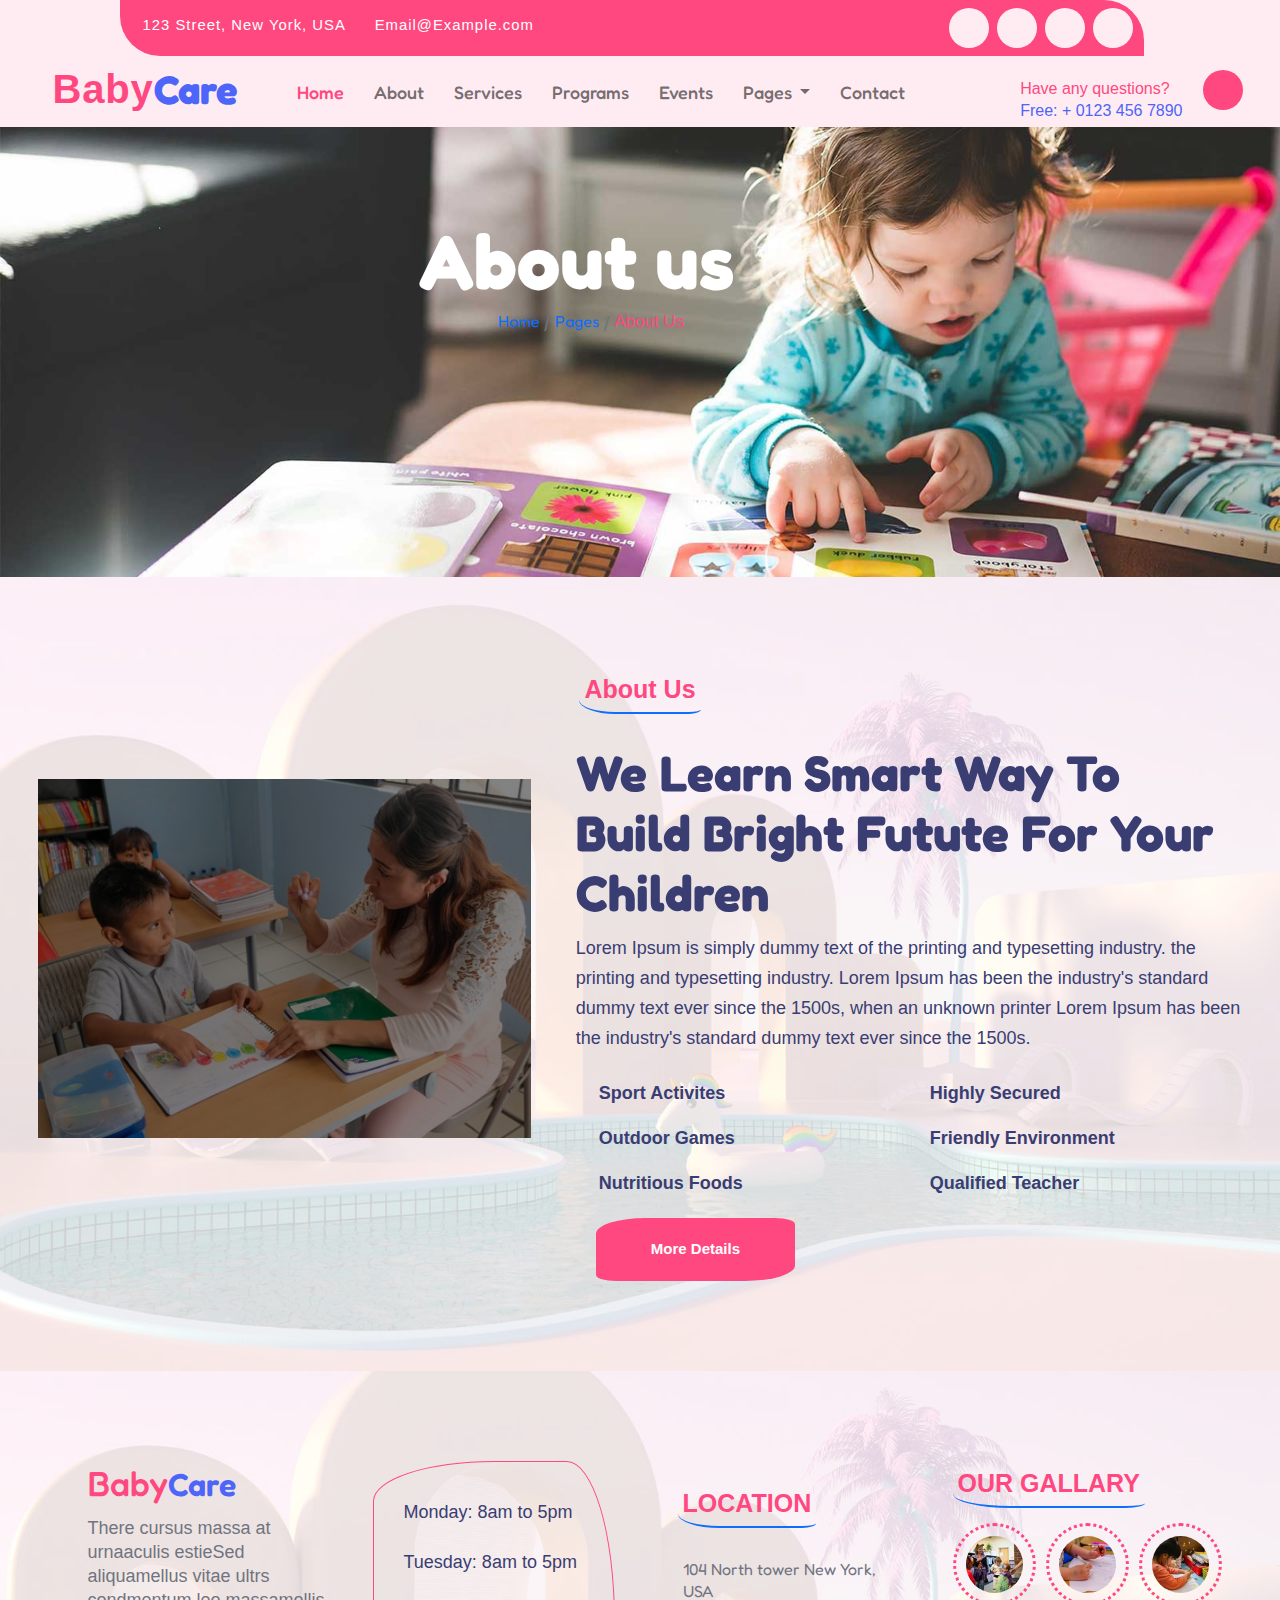
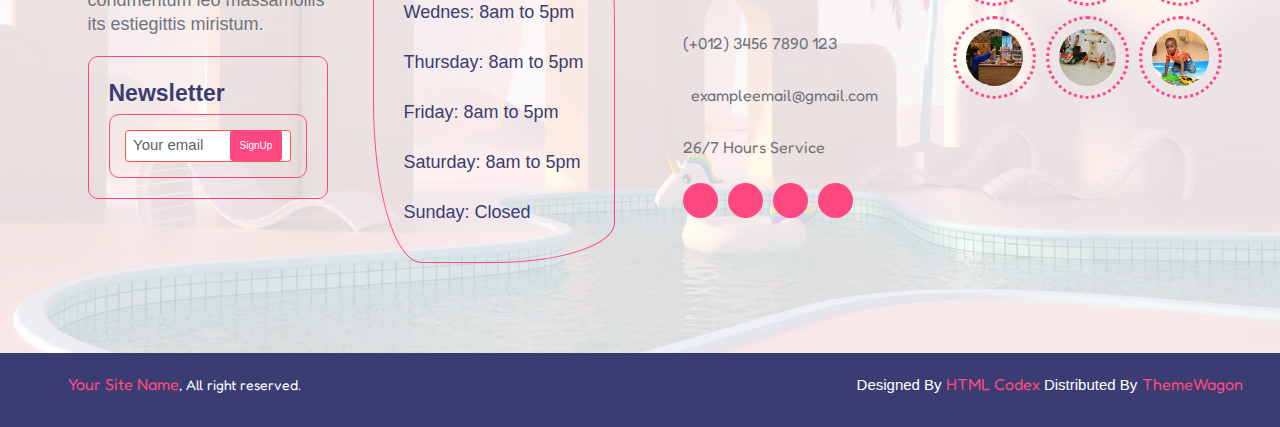
<file: about.html>
<!DOCTYPE html>
<html lang="en">
<head>
    <meta charset="UTF-8">
    <meta name="viewport" content="width=device-width, initial-scale=1.0">
    <link href="https://cdn.jsdelivr.net/npm/bootstrap@5.3.3/dist/css/bootstrap.min.css" rel="stylesheet" integrity="sha384-QWTKZyjpPEjISv5WaRU9OFeRpok6YctnYmDr5pNlyT2bRjXh0JMhjY6hW+ALEwIH" crossorigin="anonymous">
    <link rel="stylesheet" href="https://cdnjs.cloudflare.com/ajax/libs/font-awesome/6.5.2/css/all.min.css" integrity="sha512-SnH5WK+bZxgPHs44uWIX+LLJAJ9/2PkPKZ5QiAj6Ta86w+fsb2TkcmfRyVX3pBnMFcV7oQPJkl9QevSCWr3W6A==" crossorigin="anonymous" referrerpolicy="no-referrer" />
    <link rel="stylesheet" href="https://cdnjs.cloudflare.com/ajax/libs/animate.css/4.1.1/animate.min.css"/>
    <link href="https://fonts.googleapis.com/css2?family=Oswald:wght@300;400;500;600;700&display=swap" rel="stylesheet">
    <link rel="stylesheet" href="https://cdn.jsdelivr.net/npm/swiper@11/swiper-bundle.min.css" />

    <link rel="stylesheet" href="/assists/css/style.css">
    <link rel="stylesheet" href="/assists/css/responsive.css">

    <title>BabyCare-DayCare Website Template</title>
</head>
<body>

  <!--topbar-section-->
<div class="topbar-section">
  <div class="container">
    <div class="row">
      <div class="col-lg-6 col-md-6 col-sm-6 col-12">
        <div class="topbar-left text-center">
          <div class="left-content">
           <small><i class="fa-solid fa-location-dot"></i>123 Street, New York, USA</small>
           <small class="ms-4">
             <i class="fa-solid fa-envelope"></i>Email@Example.com</small>
          </div>
         </div>
      </div>
      <div class="col-lg-6 col-md-6 col-sm-6 col-12">
        <div class="topbar-right">
          <div class="right-content">
            <ul>
              <li><a href="#"><i class="fa-brands fa-twitter"></i></a></li>
              <li><a href="#"><i class="fa-brands fa-facebook-f"></i></a></li>
              <li><a href="#"><i class="fa-brands fa-youtube"></i></a></li>
              <li><a href="#"><i class="fa-brands fa-linkedin-in"></i></a></li>
            </ul>
          </div>
        </div>
      </div>
    </div>
  </div>
</div>

<!--navbar-section-->
<header class="header-section">
  <nav class="navbar navbar-expand-lg">
    <div class="container">
      <a class="navbar-brand" href="#">
        <h6>Baby</h6>
        <span>Care</span>
      </a>
      <button class="navbar-toggler" type="button" data-bs-toggle="collapse" data-bs-target="#navbarTogglerDemo01" aria-controls="navbarTogglerDemo01" aria-expanded="false" aria-label="Toggle navigation">
        <span class="navbar-toggler-icon"></span>
      </button>
      <div class="collapse navbar-collapse" id="navbarTogglerDemo01">
        <ul class="navbar-nav me-auto mb-2 mb-lg-0">
          <li class="nav-item">
            <a class="nav-link active" aria-current="page" href="index.html">Home</a>
          </li>
          <li class="nav-item">
            <a class="nav-link" href="about.html">About</a>
          </li>
          <li class="nav-item">
            <a class="nav-link" href="services.html">Services</a>
          </li>
          <li class="nav-item">
            <a class="nav-link" href="programs.html">Programs</a>
          </li>
          <li class="nav-item">
            <a class="nav-link" href="events.html">Events</a>
          </li>
          <li class="nav-item dropdown">
            <a class="nav-link dropdown-toggle" href="#" id="navbarScrollingDropdown" role="button" data-bs-toggle="dropdown" aria-expanded="false">
              Pages
            </a>
            <ul class="dropdown-menu" aria-labelledby="navbarScrollingDropdown">
              <li><a class="dropdown-item" href="#">Action</a></li>
              <li><a class="dropdown-item" href="#">Another action</a></li>
              <li><hr class="dropdown-divider"></li>
              <li><a class="dropdown-item" href="#">Something else here</a></li>
            </ul>
          </li>
          <li class="nav-item">
            <a class="nav-link" href="contact.html">Contact</a>
          </li>
        </ul>
        <div class="header-icons">
          <div class="phone-icons">
            <i class="fa-solid fa-phone"></i>
            <span><i class="fa-regular fa-comment-dots"></i></span>
          </div>
          <div class="header-text">
            <h6>Have any questions?</h6>
            <h6 class="phone">Free: + 0123 456 7890</h6>
          </div>
          <a class="search-icon" href="#"><i class="fa-solid fa-magnifying-glass"></i></a>
        </div>
      </div>
    </div>
  </nav>
</header>


<!--her0-section-->
<section class="aboutus-section">
  <div class="container">
    <div class="row">
      <div class="col-lg-7 col-md-12">
        <div class="aboutus-heading">
          <h1>About us</h1>
        </div>
        <div class="aboutus-list text-center">
            <ul>
            <li class="aboutus-item"><a href="#">Home</a></li>
            <li class="aboutus-item"><a href="#">Pages</a></li>
            <li class="aboutus-item active">About Us</li>
            </ul>
        </div>
      </div>
    </div>
  </div>
</section>

<!--about-section-->
<section class="about-section">
  <div class="container">
    <div class="heading-top">
      <h4 class=" mb-4 border-bottom border-primary border-2 d-inline-block p-2 title-border-radius">About Us</h4>
    </div>
    <div class="row">
      <div class="col-xl-5 col-lg-5 col-md-12 col-12">
        <div class="about-left">
          <a href="#" class="popup-box">
            <img src="/assists/images/blog-1.jpg">
            <div class="popup-icon">
              <i class="fa-solid fa-play"></i>
            </div>
          </a>
        </div>
      </div>
      <div class="col-xl-7 col-lg-7 col-md-12 col-12">
        <div class="about-right">
          <h1>We Learn Smart Way To Build Bright Futute For Your Children</h1>
          <p>
            Lorem Ipsum is simply dummy text of the printing and typesetting industry. the printing and typesetting industry. Lorem Ipsum has been the industry's standard dummy text ever since the 1500s, when an unknown printer Lorem Ipsum has been the industry's standard dummy text ever since the 1500s.
          </p>
          <div class="row">
              <div class="col-lg-6">
                <div class="about-leftcontent">
                  <h6 class="sports"><i class="fas fa-check-circle me-2"></i>Sport Activites</h6>
                  <h6 class="games"><i class="fas fa-check-circle me-2"></i>Outdoor Games</h6>
                  <h6 class="foods"><i class="fas fa-check-circle me-2"></i>Nutritious Foods</h6>
                </div>
              </div>
              <div class="col-lg-6">
                <div class="about-rightcontent">
                  <h6 class="Secured"><i class="fas fa-check-circle me-2"></i>Highly Secured</h6>
                <h6 class="Environment"><i class="fas fa-check-circle me-2"></i>Friendly Environment</h6>
                <h6 class="teacher"><i class="fas fa-check-circle me-2"></i>Qualified Teacher</h6>
                </div>
            </div>
            <div class="about-btn">
              <a href="" class="btn">More Details</a>
            </div>
          </div>
        </div>
      </div>
    </div>
  </div>
</section>
  


<!--footer-section-->
<section class="footer-section">
    <div class="container">
      <div class="row">
        <div class="col-xl-3 col-lg-4 col-md-6">
          <div class="footer-item">
            <div class="footer-heading">
              <h2>Baby<span>Care</span></h2>
              <p class="mb-4">There cursus massa at urnaaculis estieSed aliquamellus vitae ultrs condmentum leo massamollis its estiegittis miristum.</p>
              <div class="newsletter-form">
                <h5>Newsletter</h5>
                <div class="form">
                    <input class="form-control" type="text" placeholder="Your email">
                    <button type="button" class="btn">SignUp</button>
                </div>
            </div>
            </div>
          </div>
          
        </div>
        <div class="col-xl-3 col-lg-4 col-md-6">
          <div class="footer-items">
            <div class="time-list">
                <p>Monday: 8am to 5pm</p>
                <p>Tuesday: 8am to 5pm</p>
                <p>Wednes: 8am to 5pm</p>
                <p>Thursday: 8am to 5pm</p>
                <p>Friday: 8am to 5pm</p>
                <p>Saturday: 8am to 5pm</p>
                <p class="mb-0">Sunday: Closed</p>
            </div>
        </div>
        </div>
        <div class="col-xl-3 col-lg-4 col-md-6">
          <div class="footer-location">
            <h4 class=" mb-4 border-bottom border-primary border-2 d-inline-block p-2 title-border-radius">LOCATION</h4>
            <div class="footer-address">
                <a href="" class="location"><i class="fa fa-map-marker-alt"></i> 104 North tower New York, USA</a>
                <a href="" class="phone"><i class="fa fa-solid fa-phone"></i> (+012) 3456 7890 123</a>
                <a href="" class="email"><i class="fas fa-envelope"></i> exampleemail@gmail.com</a>
                <a href="" class="time"><i class="fa fa-clock"></i> 26/7 Hours Service</a>
                <div class="footer-icon d-flex">
                    <a class="btn" href="#"><i class="fab fa-facebook-f"></i></a>
                    <a class="btn" href="#"><i class="fab fa-twitter"></i></a>
                    <a class="btn" href="#"><i class="fab fa-instagram"></i></a>
                    <a class="btn" href="#"><i class="fab fa-linkedin-in"></i></a>
                </div>
            </div>
        </div>
        </div>
        <div class="col-xl-3 col-lg-4 col-md-6">
          <div class="footer-images">
            <h4 class=" mb-4 border-bottom border-primary border-2 d-inline-block p-2 title-border-radius">OUR GALLARY</h4>
            <div class="row g-3">
                <div class="col-4">
                    <div class="footer-galary-img">
                        <img src="assists/images/galary-1.jpg">
                    </div>
               </div>
               <div class="col-4">
                    <div class="footer-galary-img">
                        <img src="assists/images/galary-2.jpg">
                    </div>
               </div>
                <div class="col-4">
                    <div class="footer-galary-img">
                        <img src="assists/images/galary-3.jpg">
                    </div>
               </div>
                <div class="col-4">
                    <div class="footer-galary-img">
                        <img src="assists/images/galary-4.jpg">
                    </div>
               </div>
                <div class="col-4">
                    <div class="footer-galary-img">
                        <img src="assists/images/galary-5.jpg">
                    </div>
               </div>
                <div class="col-4">
                    <div class="footer-galary-img">
                        <img src="assists/images/galary-6.jpg">
                    </div>
               </div>
            </div>
        </div>
        </div>
      </div>
    </div>
  </section>
  
  
  <!--copyright-area-->
  <div class="copyright-area">
      <div class="container">
          <div class="row">
              <div class="col-md-6">
                  <div class="copyright-info">
                    <span class="copyright-text"><a href="#"><i class="fas fa-copyright text-light"></i>Your Site Name</a>, All right reserved.</span>
                  </div>
              </div>
              <div class="col-md-6">
                 <div class="credit-area">
                  <p> Designed By <a class="credit" href="https://htmlcodex.com">HTML Codex</a> Distributed By <a clas="credit" href="https://themewagon.com">ThemeWagon</a></p>
                 </div>
          </div>
      </div>
    </div>
  </div>








</body>
</file>
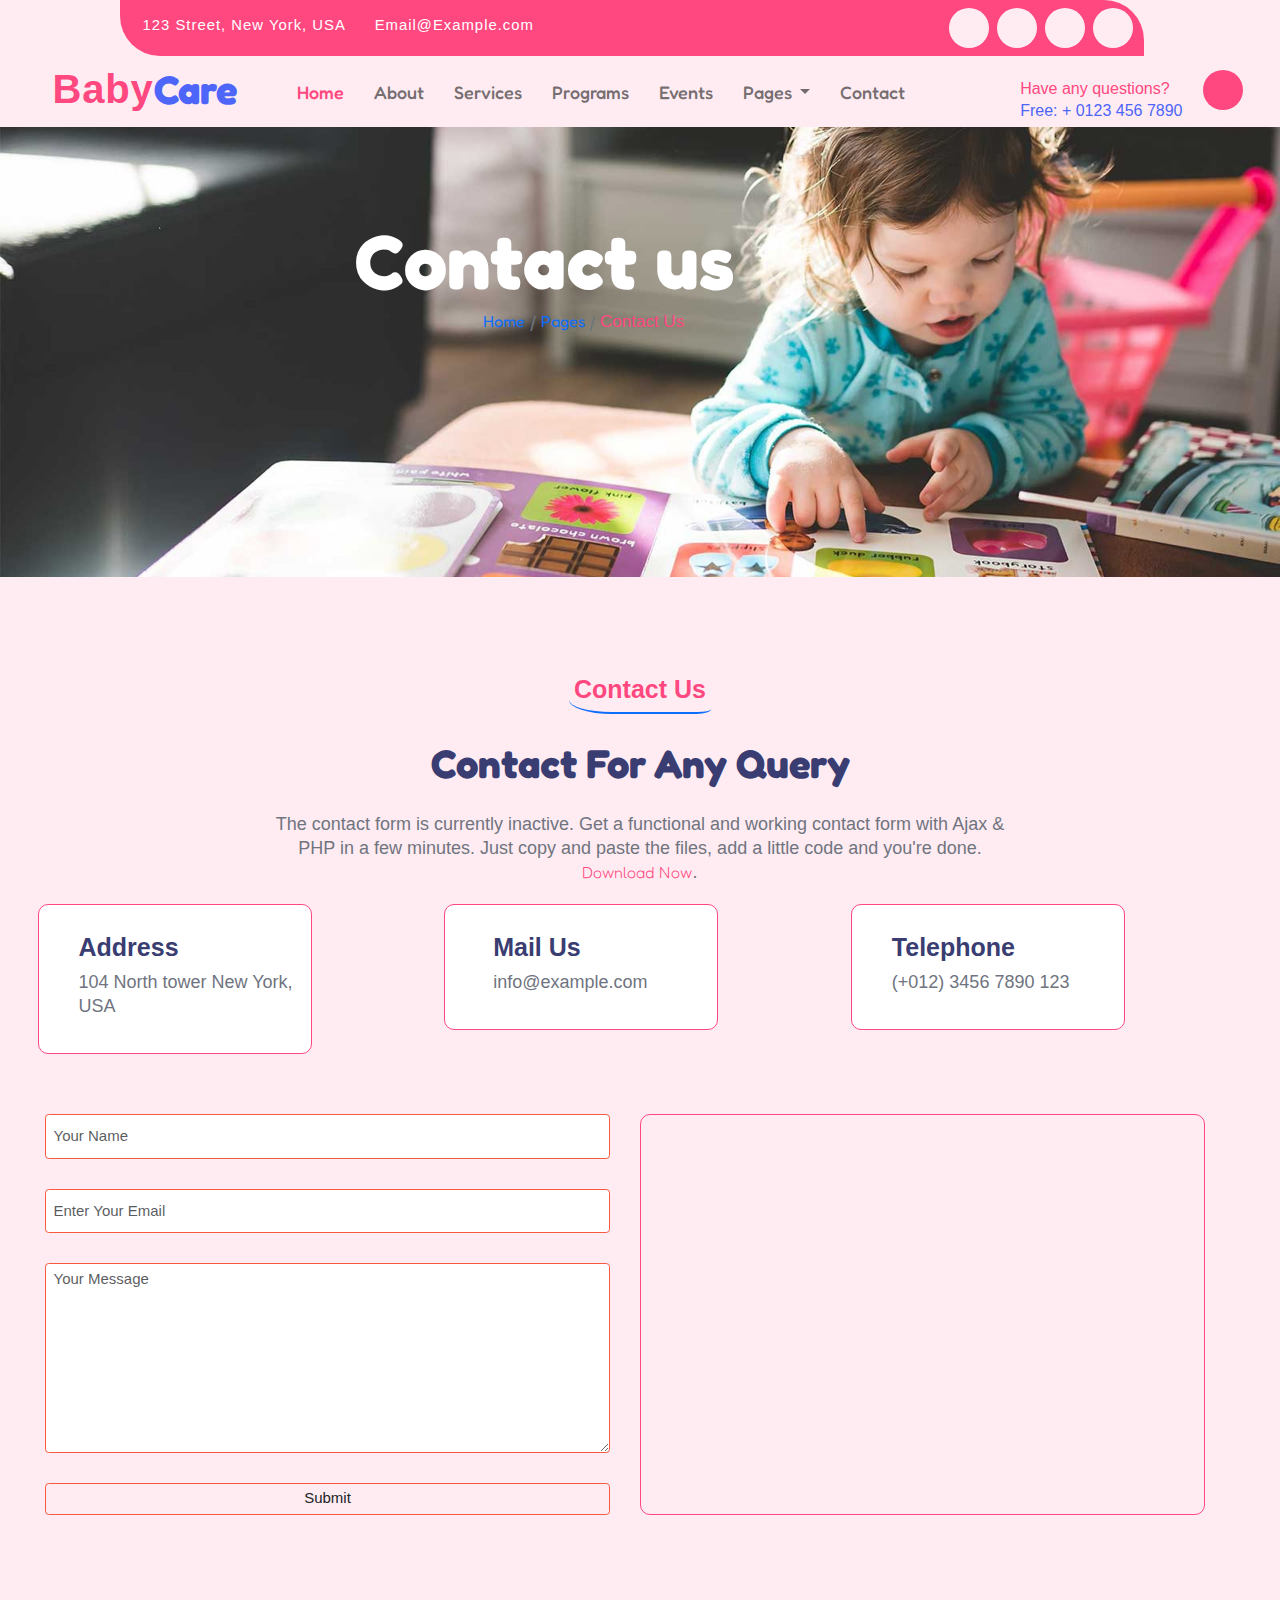
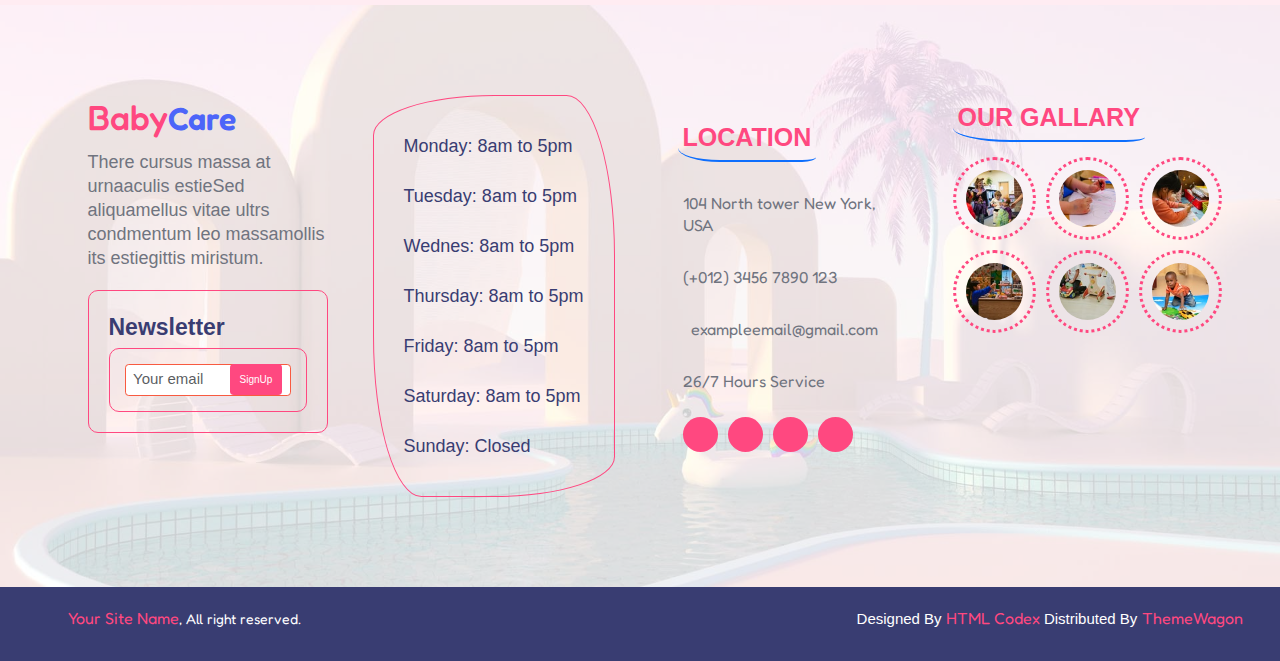
<file: contact.html>
<!DOCTYPE html>
<html lang="en">
<head>
    <meta charset="UTF-8">
    <meta name="viewport" content="width=device-width, initial-scale=1.0">
    <link href="https://cdn.jsdelivr.net/npm/bootstrap@5.3.3/dist/css/bootstrap.min.css" rel="stylesheet" integrity="sha384-QWTKZyjpPEjISv5WaRU9OFeRpok6YctnYmDr5pNlyT2bRjXh0JMhjY6hW+ALEwIH" crossorigin="anonymous">
    <link rel="stylesheet" href="https://cdnjs.cloudflare.com/ajax/libs/font-awesome/6.5.2/css/all.min.css" integrity="sha512-SnH5WK+bZxgPHs44uWIX+LLJAJ9/2PkPKZ5QiAj6Ta86w+fsb2TkcmfRyVX3pBnMFcV7oQPJkl9QevSCWr3W6A==" crossorigin="anonymous" referrerpolicy="no-referrer" />
    <link rel="stylesheet" href="https://cdnjs.cloudflare.com/ajax/libs/animate.css/4.1.1/animate.min.css"/>
    <link href="https://fonts.googleapis.com/css2?family=Oswald:wght@300;400;500;600;700&display=swap" rel="stylesheet">
    <link rel="stylesheet" href="https://cdn.jsdelivr.net/npm/swiper@11/swiper-bundle.min.css" />

    <link rel="stylesheet" href="/assists/css/style.css">
    <link rel="stylesheet" href="/assists/css/responsive.css">

    <title>BabyCare-DayCare Website Template</title>
</head>
<body>

  <!--topbar-section-->
<div class="topbar-section">
  <div class="container">
    <div class="row">
      <div class="col-lg-6 col-md-6 col-sm-6 col-12">
        <div class="topbar-left text-center">
          <div class="left-content">
           <small><i class="fa-solid fa-location-dot"></i>123 Street, New York, USA</small>
           <small class="ms-4">
             <i class="fa-solid fa-envelope"></i>Email@Example.com</small>
          </div>
         </div>
      </div>
      <div class="col-lg-6 col-md-6 col-sm-6 col-12">
        <div class="topbar-right">
          <div class="right-content">
            <ul>
              <li><a href="#"><i class="fa-brands fa-twitter"></i></a></li>
              <li><a href="#"><i class="fa-brands fa-facebook-f"></i></a></li>
              <li><a href="#"><i class="fa-brands fa-youtube"></i></a></li>
              <li><a href="#"><i class="fa-brands fa-linkedin-in"></i></a></li>
            </ul>
          </div>
        </div>
      </div>
    </div>
  </div>
</div>

<!--navbar-section-->
<header class="header-section">
  <nav class="navbar navbar-expand-lg">
    <div class="container">
      <a class="navbar-brand" href="#">
        <h6>Baby</h6>
        <span>Care</span>
      </a>
      <button class="navbar-toggler" type="button" data-bs-toggle="collapse" data-bs-target="#navbarTogglerDemo01" aria-controls="navbarTogglerDemo01" aria-expanded="false" aria-label="Toggle navigation">
        <span class="navbar-toggler-icon"></span>
      </button>
      <div class="collapse navbar-collapse" id="navbarTogglerDemo01">
        <ul class="navbar-nav me-auto mb-2 mb-lg-0">
          <li class="nav-item">
            <a class="nav-link active" aria-current="page" href="index.html">Home</a>
          </li>
          <li class="nav-item">
            <a class="nav-link" href="about.html">About</a>
          </li>
          <li class="nav-item">
            <a class="nav-link" href="services.html">Services</a>
          </li>
          <li class="nav-item">
            <a class="nav-link" href="programs.html">Programs</a>
          </li>
          <li class="nav-item">
            <a class="nav-link" href="events.html">Events</a>
          </li>
          <li class="nav-item dropdown">
            <a class="nav-link dropdown-toggle" href="#" id="navbarScrollingDropdown" role="button" data-bs-toggle="dropdown" aria-expanded="false">
              Pages
            </a>
            <ul class="dropdown-menu" aria-labelledby="navbarScrollingDropdown">
              <li><a class="dropdown-item" href="#">Action</a></li>
              <li><a class="dropdown-item" href="#">Another action</a></li>
              <li><hr class="dropdown-divider"></li>
              <li><a class="dropdown-item" href="#">Something else here</a></li>
            </ul>
          </li>
          <li class="nav-item">
            <a class="nav-link" href="contact.html">Contact</a>
          </li>
        </ul>
        <div class="header-icons">
          <div class="phone-icons">
            <i class="fa-solid fa-phone"></i>
            <span><i class="fa-regular fa-comment-dots"></i></span>
          </div>
          <div class="header-text">
            <h6>Have any questions?</h6>
            <h6 class="phone">Free: + 0123 456 7890</h6>
          </div>
          <a class="search-icon" href="#"><i class="fa-solid fa-magnifying-glass"></i></a>
        </div>
      </div>
    </div>
  </nav>
</header>


<!--her0-section-->
<section class="aboutus-section">
  <div class="container">
    <div class="row">
      <div class="col-lg-7 col-md-12">
        <div class="aboutus-heading">
          <h1>Contact us</h1>
        </div>
        <div class="aboutus-list text-center">
            <ul>
            <li class="aboutus-item"><a href="#">Home</a></li>
            <li class="aboutus-item"><a href="#">Pages</a></li>
            <li class="aboutus-item active">Contact Us</li>
            </ul>
        </div>
      </div>
    </div>
  </div>
</section>






<!---contact-section-->
<section class="contact-section">
  <div class="container">
    <div class="contact-heading text-center">
      <h4 class="mb-4 border-bottom border-primary border-2 d-inline-block p-2 title-border-radius">Contact Us</h4>
      <h1 class="display-3">Contact For Any Query</h1>
      <p>The contact form is currently inactive. Get a functional and working contact form with Ajax &amp; PHP in a few minutes. Just copy and paste the files, add a little code and you're done. <a href="https://htmlcodex.com/contact-form">Download Now</a>.</p>
    </div>
    <div class="row">
      <div class="col-md-6 col-lg-4 col-sm-12">
        <div class="address-content contact-item">
          <div class="contact-icon">
            <i class="fas fa-map-marker-alt"></i>
          </div>
          <div class="contact-text">
            <h4>Address</h4>
            <p>104 North tower New York, USA</p>
        </div>
        </div>
      </div>
      <div class="col-md-6 col-lg-4 col-sm-12">
        <div class="email-content contact-item">
          <div class="contact-icon">
            <i class="fa-solid fa-envelope"></i>
          </div>
          <div class="contact-text">
            <h4>Mail Us</h4>
            <p>info@example.com</p>
          </div>
        </div>
      </div>
      <div class="col-md-6 col-lg-4 col-sm-12">
        <div class="phone-content contact-item">
          <div class="contact-icon">
            <i class="fa-solid fa-phone"></i>
          </div>
          <div class="contact-text">
            <h4>Telephone</h4>
            <p>(+012) 3456 7890 123</p>
          </div>
        </div>
      </div>
      <div class="row g-5">
        <div class="col-lg-6">
          <form action="form">
            <input type="text" class="w-100 form-control py-3 mb-5 border-primary" placeholder="Your Name">
            <input type="email" class="w-100 form-control py-3 mb-5 border-primary" placeholder="Enter Your Email">
            <textarea class="w-100 form-control mb-5 border-primary" rows="8" cols="10" placeholder="Your Message"></textarea>
            <button class="btn form-control" type="submit">Submit</button>
        </form>
        </div>
        <div class="col-lg-6">
            <div class="map-area">
                <iframe src="https://www.google.com/maps/embed?pb=!1m18!1m12!1m3!1d387191.0360649959!2d-74.3093289654168!3d40.69753996411732!2m3!1f0!2f0!3f0!3m2!1i1024!2i768!4f13.1!3m3!1m2!1s0x89c24fa5d33f083b%3A0xc80b8f06e177fe62!2sNew%20York%2C%20NY%2C%20USA!5e0!3m2!1sen!2sbd!4v1691911295047!5m2!1sen!2sbd" class="w-100 h-100 rounded" allowfullscreen="" loading="lazy" referrerpolicy="no-referrer-when-downgrade"></iframe>
            </div>
        </div>
    </div>
    </div>
  </div>
</section>

  


<!--footer-section-->
<section class="footer-section">
    <div class="container">
      <div class="row">
        <div class="col-xl-3 col-lg-4 col-md-6">
          <div class="footer-item">
            <div class="footer-heading">
              <h2>Baby<span>Care</span></h2>
              <p class="mb-4">There cursus massa at urnaaculis estieSed aliquamellus vitae ultrs condmentum leo massamollis its estiegittis miristum.</p>
              <div class="newsletter-form">
                <h5>Newsletter</h5>
                <div class="form">
                    <input class="form-control" type="text" placeholder="Your email">
                    <button type="button" class="btn">SignUp</button>
                </div>
            </div>
            </div>
          </div>
          
        </div>
        <div class="col-xl-3 col-lg-4 col-md-6">
          <div class="footer-items">
            <div class="time-list">
                <p>Monday: 8am to 5pm</p>
                <p>Tuesday: 8am to 5pm</p>
                <p>Wednes: 8am to 5pm</p>
                <p>Thursday: 8am to 5pm</p>
                <p>Friday: 8am to 5pm</p>
                <p>Saturday: 8am to 5pm</p>
                <p class="mb-0">Sunday: Closed</p>
            </div>
        </div>
        </div>
        <div class="col-xl-3 col-lg-4 col-md-6">
          <div class="footer-location">
            <h4 class=" mb-4 border-bottom border-primary border-2 d-inline-block p-2 title-border-radius">LOCATION</h4>
            <div class="footer-address">
                <a href="" class="location"><i class="fa fa-map-marker-alt"></i> 104 North tower New York, USA</a>
                <a href="" class="phone"><i class="fa fa-solid fa-phone"></i> (+012) 3456 7890 123</a>
                <a href="" class="email"><i class="fas fa-envelope"></i> exampleemail@gmail.com</a>
                <a href="" class="time"><i class="fa fa-clock"></i> 26/7 Hours Service</a>
                <div class="footer-icon d-flex">
                    <a class="btn" href="#"><i class="fab fa-facebook-f"></i></a>
                    <a class="btn" href="#"><i class="fab fa-twitter"></i></a>
                    <a class="btn" href="#"><i class="fab fa-instagram"></i></a>
                    <a class="btn" href="#"><i class="fab fa-linkedin-in"></i></a>
                </div>
            </div>
        </div>
        </div>
        <div class="col-xl-3 col-lg-4 col-md-6">
          <div class="footer-images">
            <h4 class=" mb-4 border-bottom border-primary border-2 d-inline-block p-2 title-border-radius">OUR GALLARY</h4>
            <div class="row g-3">
                <div class="col-4">
                    <div class="footer-galary-img">
                        <img src="assists/images/galary-1.jpg">
                    </div>
               </div>
               <div class="col-4">
                    <div class="footer-galary-img">
                        <img src="assists/images/galary-2.jpg">
                    </div>
               </div>
                <div class="col-4">
                    <div class="footer-galary-img">
                        <img src="assists/images/galary-3.jpg">
                    </div>
               </div>
                <div class="col-4">
                    <div class="footer-galary-img">
                        <img src="assists/images/galary-4.jpg">
                    </div>
               </div>
                <div class="col-4">
                    <div class="footer-galary-img">
                        <img src="assists/images/galary-5.jpg">
                    </div>
               </div>
                <div class="col-4">
                    <div class="footer-galary-img">
                        <img src="assists/images/galary-6.jpg">
                    </div>
               </div>
            </div>
        </div>
        </div>
      </div>
    </div>
  </section>
  
  
  <!--copyright-area-->
  <div class="copyright-area">
      <div class="container">
          <div class="row">
              <div class="col-md-6">
                  <div class="copyright-info">
                    <span class="copyright-text"><a href="#"><i class="fas fa-copyright text-light"></i>Your Site Name</a>, All right reserved.</span>
                  </div>
              </div>
              <div class="col-md-6">
                 <div class="credit-area">
                  <p> Designed By <a class="credit" href="https://htmlcodex.com">HTML Codex</a> Distributed By <a clas="credit" href="https://themewagon.com">ThemeWagon</a></p>
                 </div>
          </div>
      </div>
    </div>
  </div>








</body>
</file>
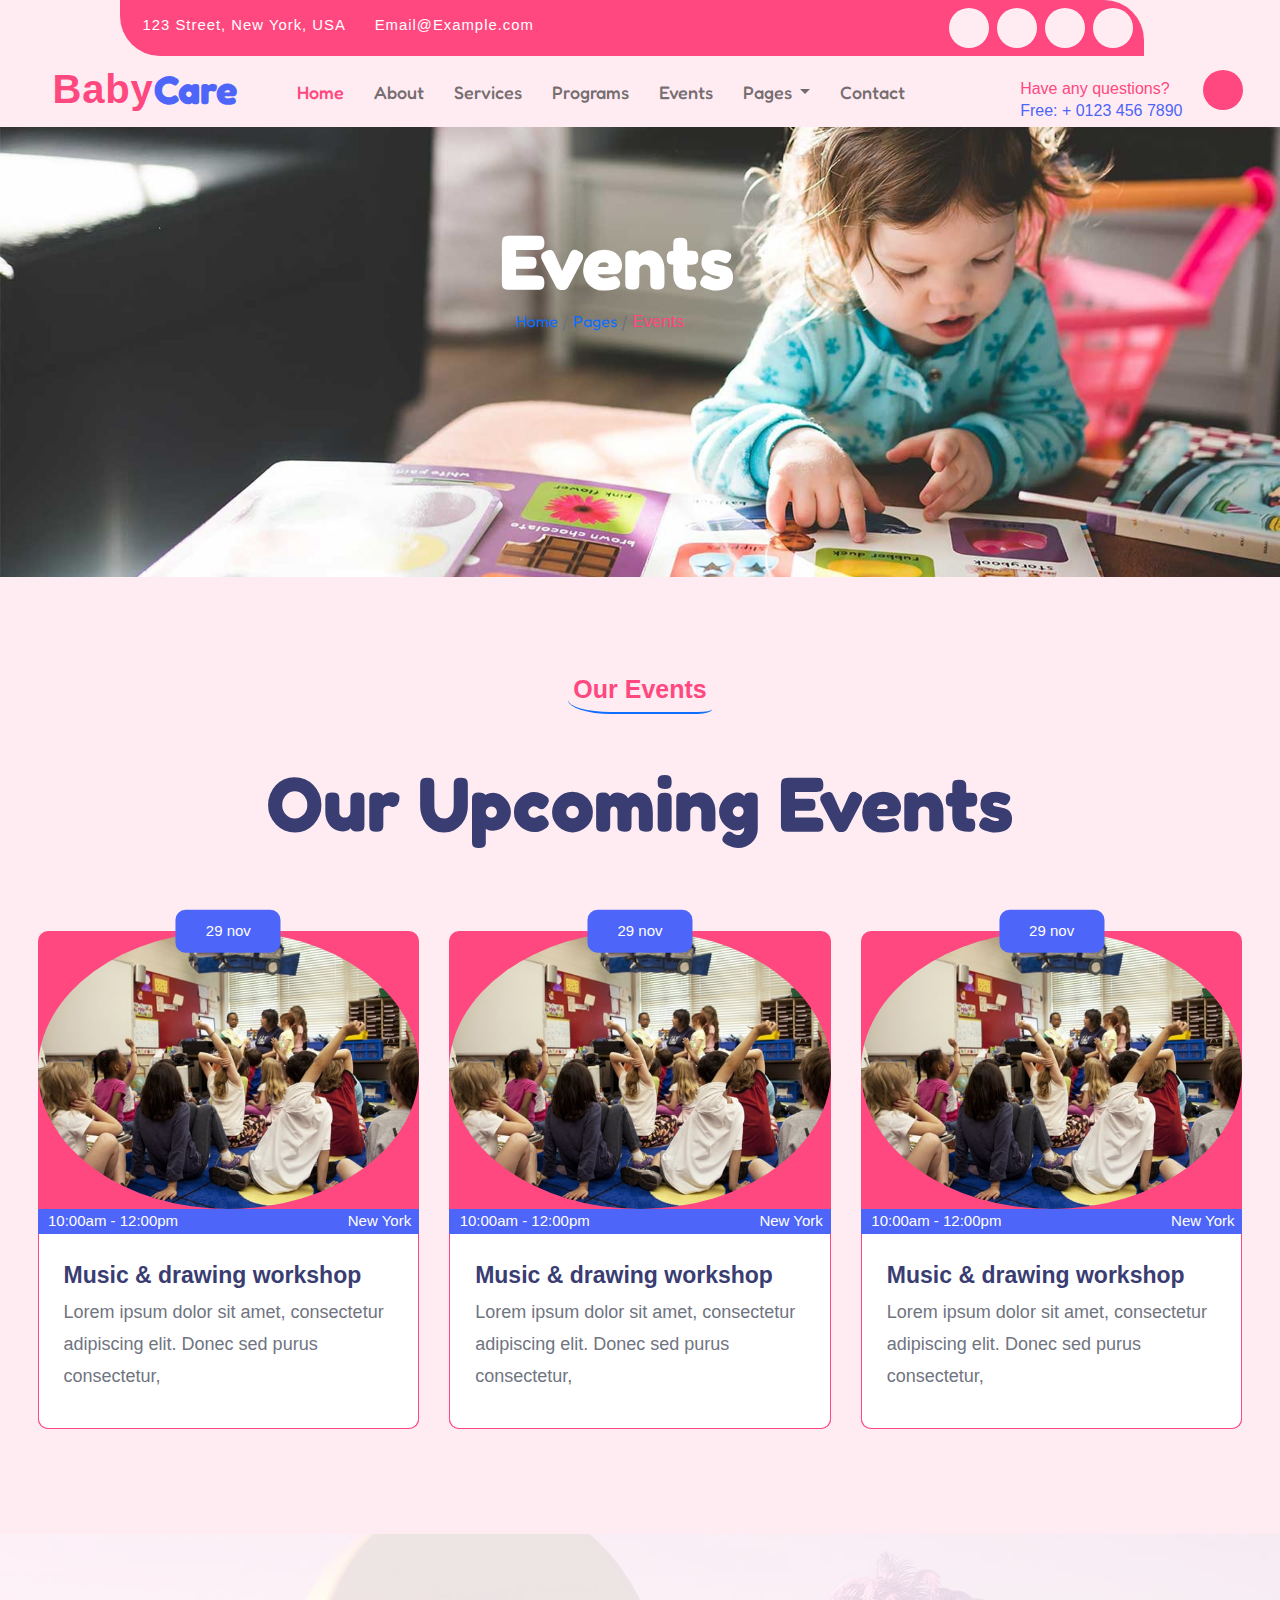
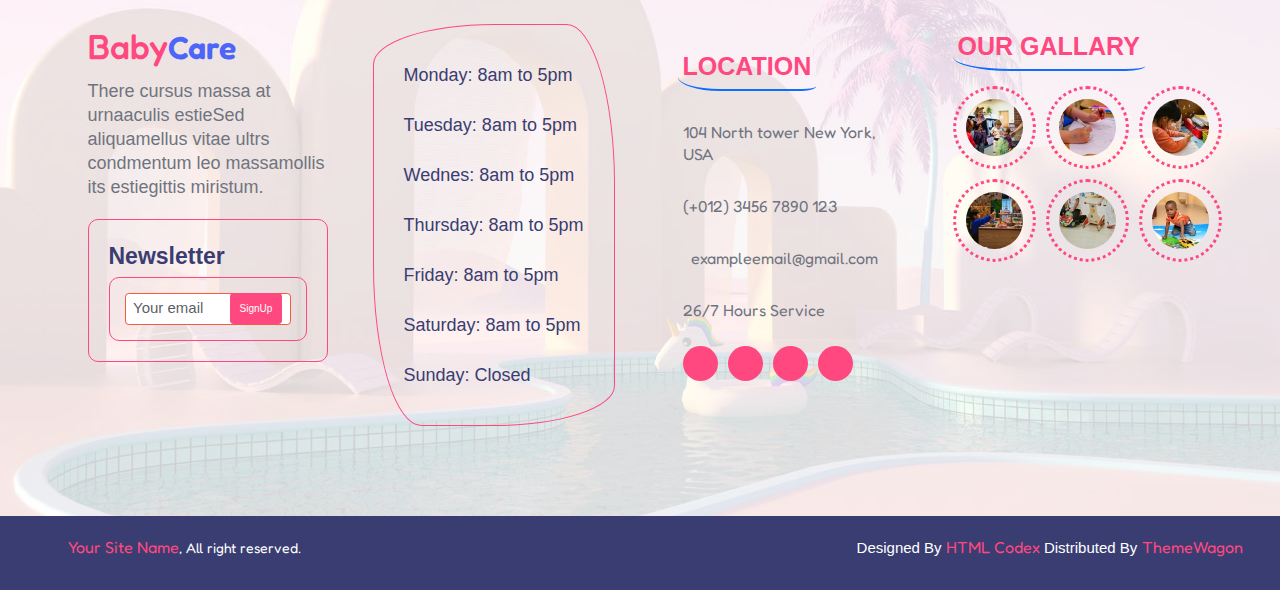
<file: events.html>
<!DOCTYPE html>
<html lang="en">
<head>
    <meta charset="UTF-8">
    <meta name="viewport" content="width=device-width, initial-scale=1.0">
    <link href="https://cdn.jsdelivr.net/npm/bootstrap@5.3.3/dist/css/bootstrap.min.css" rel="stylesheet" integrity="sha384-QWTKZyjpPEjISv5WaRU9OFeRpok6YctnYmDr5pNlyT2bRjXh0JMhjY6hW+ALEwIH" crossorigin="anonymous">
    <link rel="stylesheet" href="https://cdnjs.cloudflare.com/ajax/libs/font-awesome/6.5.2/css/all.min.css" integrity="sha512-SnH5WK+bZxgPHs44uWIX+LLJAJ9/2PkPKZ5QiAj6Ta86w+fsb2TkcmfRyVX3pBnMFcV7oQPJkl9QevSCWr3W6A==" crossorigin="anonymous" referrerpolicy="no-referrer" />
    <link rel="stylesheet" href="https://cdnjs.cloudflare.com/ajax/libs/animate.css/4.1.1/animate.min.css"/>
    <link href="https://fonts.googleapis.com/css2?family=Oswald:wght@300;400;500;600;700&display=swap" rel="stylesheet">
    <link rel="stylesheet" href="https://cdn.jsdelivr.net/npm/swiper@11/swiper-bundle.min.css" />

    <link rel="stylesheet" href="/assists/css/style.css">
    <link rel="stylesheet" href="/assists/css/responsive.css">

    <title>BabyCare-DayCare Website Template</title>
</head>
<body>

  <!--topbar-section-->
<div class="topbar-section">
  <div class="container">
    <div class="row">
      <div class="col-lg-6 col-md-6 col-sm-6 col-12">
        <div class="topbar-left text-center">
          <div class="left-content">
           <small><i class="fa-solid fa-location-dot"></i>123 Street, New York, USA</small>
           <small class="ms-4">
             <i class="fa-solid fa-envelope"></i>Email@Example.com</small>
          </div>
         </div>
      </div>
      <div class="col-lg-6 col-md-6 col-sm-6 col-12">
        <div class="topbar-right">
          <div class="right-content">
            <ul>
              <li><a href="#"><i class="fa-brands fa-twitter"></i></a></li>
              <li><a href="#"><i class="fa-brands fa-facebook-f"></i></a></li>
              <li><a href="#"><i class="fa-brands fa-youtube"></i></a></li>
              <li><a href="#"><i class="fa-brands fa-linkedin-in"></i></a></li>
            </ul>
          </div>
        </div>
      </div>
    </div>
  </div>
</div>


<!--navbar-section-->
<header class="header-section">
  <nav class="navbar navbar-expand-lg">
    <div class="container">
      <a class="navbar-brand" href="#">
        <h6>Baby</h6>
        <span>Care</span>
      </a>
      <button class="navbar-toggler" type="button" data-bs-toggle="collapse" data-bs-target="#navbarTogglerDemo01" aria-controls="navbarTogglerDemo01" aria-expanded="false" aria-label="Toggle navigation">
        <span class="navbar-toggler-icon"></span>
      </button>
      <div class="collapse navbar-collapse" id="navbarTogglerDemo01">
        <ul class="navbar-nav me-auto mb-2 mb-lg-0">
          <li class="nav-item">
            <a class="nav-link active" aria-current="page" href="index.html">Home</a>
          </li>
          <li class="nav-item">
            <a class="nav-link" href="about.html">About</a>
          </li>
          <li class="nav-item">
            <a class="nav-link" href="services.html">Services</a>
          </li>
          <li class="nav-item">
            <a class="nav-link" href="programs.html">Programs</a>
          </li>
          <li class="nav-item">
            <a class="nav-link" href="events.html">Events</a>
          </li>
          <li class="nav-item dropdown">
            <a class="nav-link dropdown-toggle" href="#" id="navbarScrollingDropdown" role="button" data-bs-toggle="dropdown" aria-expanded="false">
              Pages
            </a>
            <ul class="dropdown-menu" aria-labelledby="navbarScrollingDropdown">
              <li><a class="dropdown-item" href="#">Action</a></li>
              <li><a class="dropdown-item" href="#">Another action</a></li>
              <li><hr class="dropdown-divider"></li>
              <li><a class="dropdown-item" href="#">Something else here</a></li>
            </ul>
          </li>
          <li class="nav-item">
            <a class="nav-link" href="contact.html">Contact</a>
          </li>
        </ul>
        <div class="header-icons">
          <div class="phone-icons">
            <i class="fa-solid fa-phone"></i>
            <span><i class="fa-regular fa-comment-dots"></i></span>
          </div>
          <div class="header-text">
            <h6>Have any questions?</h6>
            <h6 class="phone">Free: + 0123 456 7890</h6>
          </div>
          <a class="search-icon" href="#"><i class="fa-solid fa-magnifying-glass"></i></a>
        </div>
      </div>
    </div>
  </nav>
</header>


<!--her0-section-->
<section class="aboutus-section">
  <div class="container">
    <div class="row">
      <div class="col-lg-7 col-md-12">
        <div class="aboutus-heading">
          <h1>Events</h1>
        </div>
        <div class="aboutus-list text-center">
            <ul>
            <li class="aboutus-item"><a href="#">Home</a></li>
            <li class="aboutus-item"><a href="#">Pages</a></li>
            <li class="aboutus-item active">Events</li>
            </ul>
        </div>
      </div>
    </div>
  </div>
</section>


<!--event-section-->
<section class="event-section">
  <div class="container">
    <div class="event-heading text-center">
      <h4 class="text-primary mb-4 border-bottom border-primary border-2 d-inline-block p-2 title-border-radius">Our Events</h4>
      <h1>Our Upcoming Events</h1>
    </div>
    <div class="row g-5">
      <div class="col-xl-4 col-lg-4 col-md-6">
        <div class="event-content">
          <div class="event-img">
            <img src="assists/images/event-1.jpg">
          </div>
          <div class="event-date">
            <div class="img-date">29 nov</div>
          </div>
          <div class="event-footer">
            <p class="time"><i class="fas fa-calendar me-1 text-primary"></i>  10:00am - 12:00pm</p>
            <p class="city"><i class="fas fa-map-marker-alt me-1 text-primary"></i> New York</p>
        </div>
        <div class="event-text mb-4">
          <h5>Music &amp; drawing workshop</h5>
          <p>Lorem ipsum dolor sit amet, consectetur adipiscing elit. Donec sed purus consectetur,</p>
        </div>
      </div>
      </div>
      <div class="col-xl-4 col-lg-4 col-md-6">
        <div class="event-content">
          <div class="event-img">
            <img src="assists/images/event-1.jpg">
          </div>
          <div class="event-date">
            <div class="img-date">29 nov</div>
          </div>
          <div class="event-footer">
            <p class="time"><i class="fas fa-calendar me-1 text-primary"></i>  10:00am - 12:00pm</p>
            <p class="city"><i class="fas fa-map-marker-alt me-1 text-primary"></i> New York</p>
        </div>
        <div class="event-text mb-4">
          <h5>Music &amp; drawing workshop</h5>
          <p>Lorem ipsum dolor sit amet, consectetur adipiscing elit. Donec sed purus consectetur,</p>
        </div>
      </div>
      </div>
      <div class="col-xl-4 col-lg-4 col-md-6">
        <div class="event-content">
          <div class="event-img">
            <img src="assists/images/event-1.jpg">
          </div>
          <div class="event-date">
            <div class="img-date">29 nov</div>
          </div>
          <div class="event-footer">
            <p class="time"><i class="fas fa-calendar me-1 text-primary"></i>  10:00am - 12:00pm</p>
            <p class="city"><i class="fas fa-map-marker-alt me-1 text-primary"></i> New York</p>
        </div>
        <div class="event-text mb-4">
          <h5>Music &amp; drawing workshop</h5>
          <p>Lorem ipsum dolor sit amet, consectetur adipiscing elit. Donec sed purus consectetur,</p>
        </div>
      </div>
      </div>
    </div>
  </div>
</section>



<!--footer-section-->
<section class="footer-section">
    <div class="container">
      <div class="row">
        <div class="col-xl-3 col-lg-4 col-md-6">
          <div class="footer-item">
            <div class="footer-heading">
              <h2>Baby<span>Care</span></h2>
              <p class="mb-4">There cursus massa at urnaaculis estieSed aliquamellus vitae ultrs condmentum leo massamollis its estiegittis miristum.</p>
              <div class="newsletter-form">
                <h5>Newsletter</h5>
                <div class="form">
                    <input class="form-control" type="text" placeholder="Your email">
                    <button type="button" class="btn">SignUp</button>
                </div>
            </div>
            </div>
          </div>
          
        </div>
        <div class="col-xl-3 col-lg-4 col-md-6">
          <div class="footer-items">
            <div class="time-list">
                <p>Monday: 8am to 5pm</p>
                <p>Tuesday: 8am to 5pm</p>
                <p>Wednes: 8am to 5pm</p>
                <p>Thursday: 8am to 5pm</p>
                <p>Friday: 8am to 5pm</p>
                <p>Saturday: 8am to 5pm</p>
                <p class="mb-0">Sunday: Closed</p>
            </div>
        </div>
        </div>
        <div class="col-xl-3 col-lg-4 col-md-6">
          <div class="footer-location">
            <h4 class=" mb-4 border-bottom border-primary border-2 d-inline-block p-2 title-border-radius">LOCATION</h4>
            <div class="footer-address">
                <a href="" class="location"><i class="fa fa-map-marker-alt"></i> 104 North tower New York, USA</a>
                <a href="" class="phone"><i class="fa fa-solid fa-phone"></i> (+012) 3456 7890 123</a>
                <a href="" class="email"><i class="fas fa-envelope"></i> exampleemail@gmail.com</a>
                <a href="" class="time"><i class="fa fa-clock"></i> 26/7 Hours Service</a>
                <div class="footer-icon d-flex">
                    <a class="btn" href="#"><i class="fab fa-facebook-f"></i></a>
                    <a class="btn" href="#"><i class="fab fa-twitter"></i></a>
                    <a class="btn" href="#"><i class="fab fa-instagram"></i></a>
                    <a class="btn" href="#"><i class="fab fa-linkedin-in"></i></a>
                </div>
            </div>
        </div>
        </div>
        <div class="col-xl-3 col-lg-4 col-md-6">
          <div class="footer-images">
            <h4 class=" mb-4 border-bottom border-primary border-2 d-inline-block p-2 title-border-radius">OUR GALLARY</h4>
            <div class="row g-3">
                <div class="col-4">
                    <div class="footer-galary-img">
                        <img src="assists/images/galary-1.jpg">
                    </div>
               </div>
               <div class="col-4">
                    <div class="footer-galary-img">
                        <img src="assists/images/galary-2.jpg">
                    </div>
               </div>
                <div class="col-4">
                    <div class="footer-galary-img">
                        <img src="assists/images/galary-3.jpg">
                    </div>
               </div>
                <div class="col-4">
                    <div class="footer-galary-img">
                        <img src="assists/images/galary-4.jpg">
                    </div>
               </div>
                <div class="col-4">
                    <div class="footer-galary-img">
                        <img src="assists/images/galary-5.jpg">
                    </div>
               </div>
                <div class="col-4">
                    <div class="footer-galary-img">
                        <img src="assists/images/galary-6.jpg">
                    </div>
               </div>
            </div>
        </div>
        </div>
      </div>
    </div>
  </section>
  
  
  <!--copyright-area-->
  <div class="copyright-area">
      <div class="container">
          <div class="row">
              <div class="col-md-6">
                  <div class="copyright-info">
                    <span class="copyright-text"><a href="#"><i class="fas fa-copyright text-light"></i>Your Site Name</a>, All right reserved.</span>
                  </div>
              </div>
              <div class="col-md-6">
                 <div class="credit-area">
                  <p> Designed By <a class="credit" href="https://htmlcodex.com">HTML Codex</a> Distributed By <a clas="credit" href="https://themewagon.com">ThemeWagon</a></p>
                 </div>
          </div>
      </div>
    </div>
  </div>








</body>
</file>
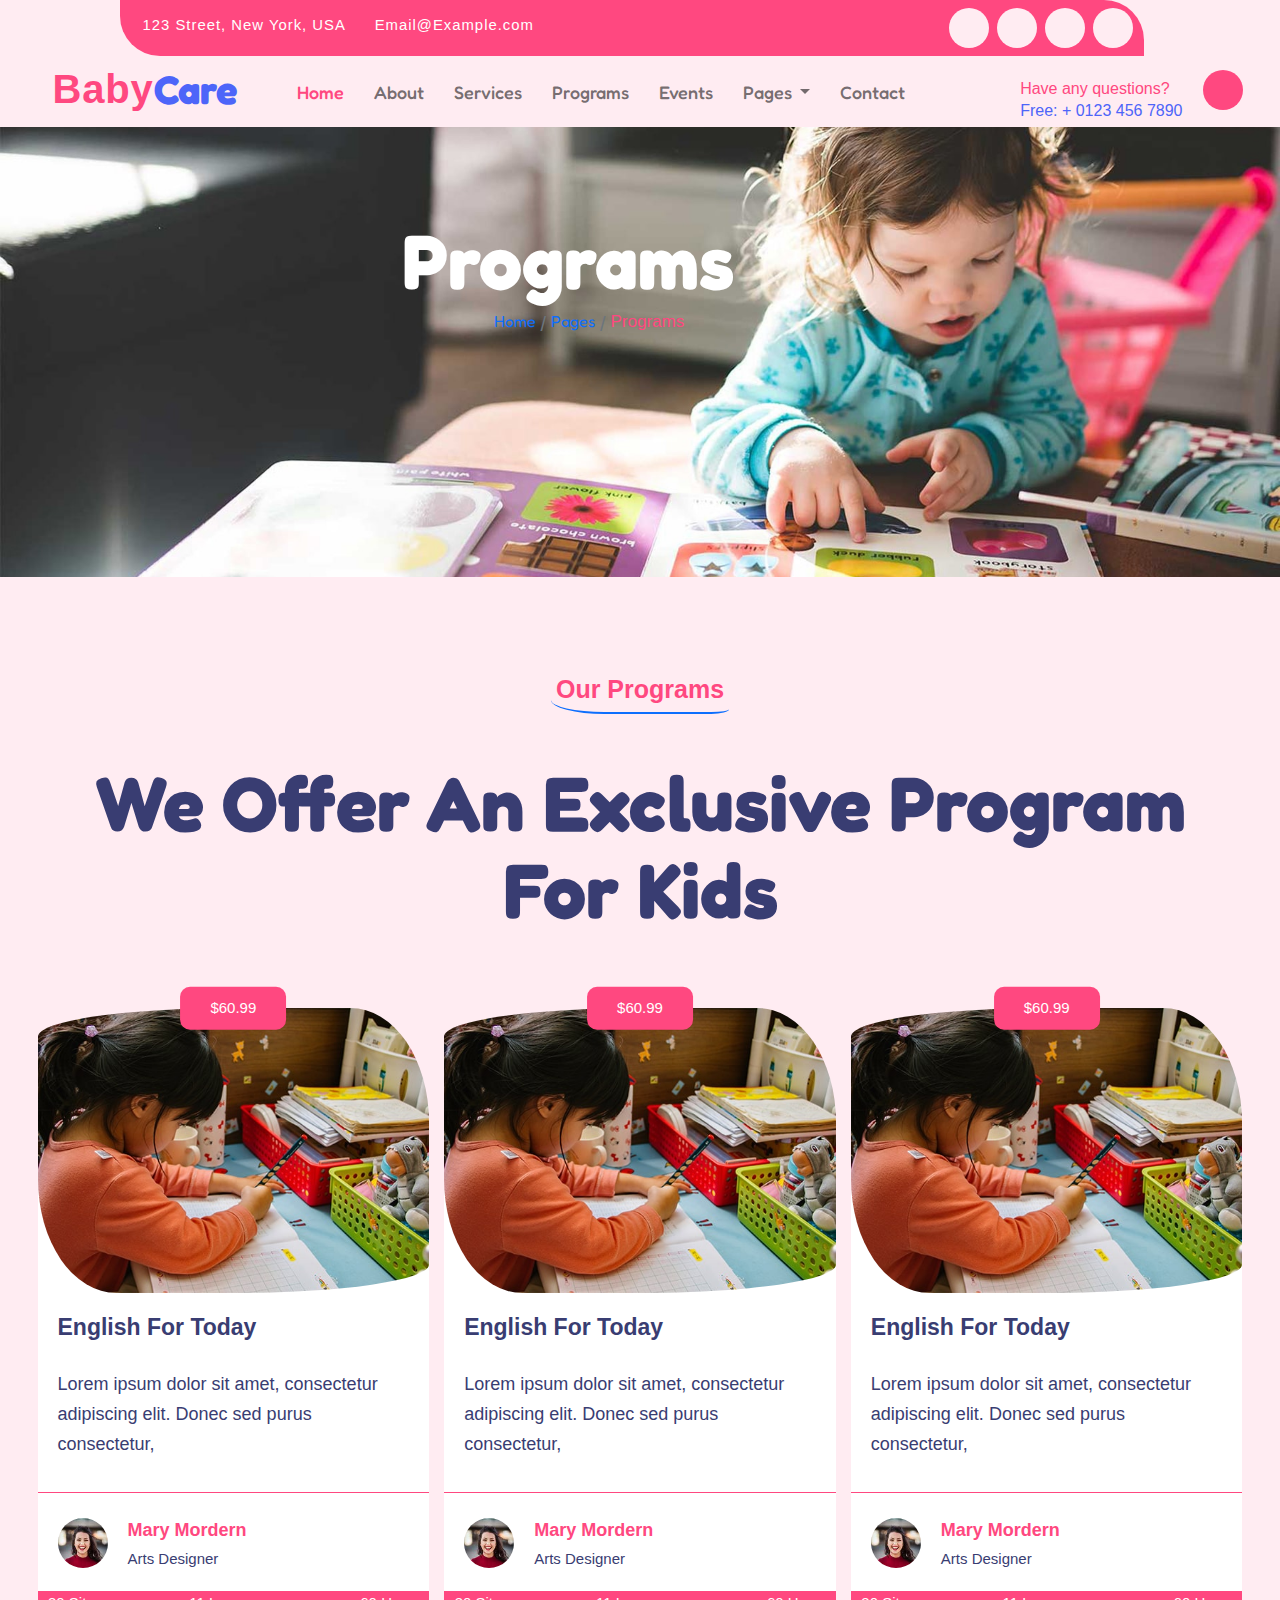
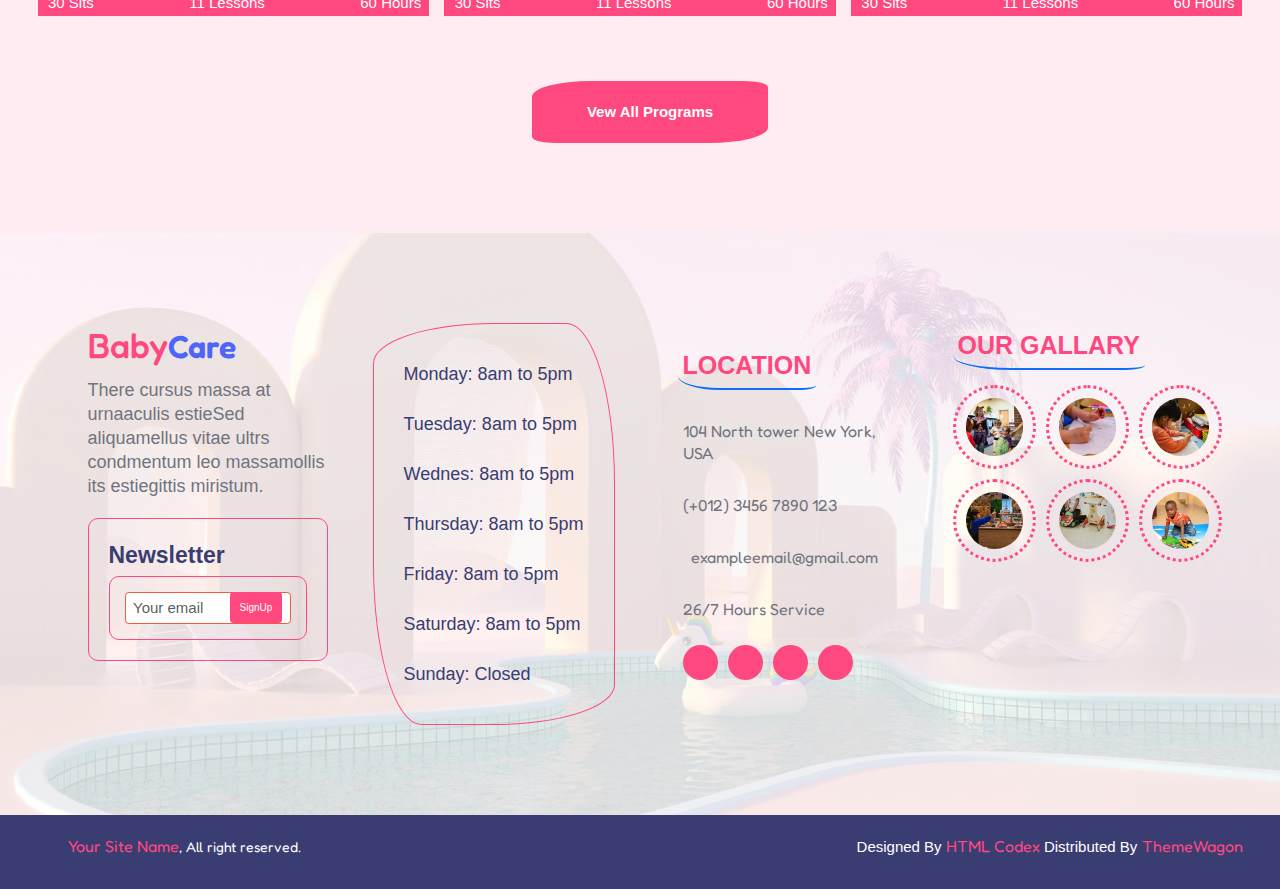
<file: programs.html>
<!DOCTYPE html>
<html lang="en">
<head>
    <meta charset="UTF-8">
    <meta name="viewport" content="width=device-width, initial-scale=1.0">
    <link href="https://cdn.jsdelivr.net/npm/bootstrap@5.3.3/dist/css/bootstrap.min.css" rel="stylesheet" integrity="sha384-QWTKZyjpPEjISv5WaRU9OFeRpok6YctnYmDr5pNlyT2bRjXh0JMhjY6hW+ALEwIH" crossorigin="anonymous">
    <link rel="stylesheet" href="https://cdnjs.cloudflare.com/ajax/libs/font-awesome/6.5.2/css/all.min.css" integrity="sha512-SnH5WK+bZxgPHs44uWIX+LLJAJ9/2PkPKZ5QiAj6Ta86w+fsb2TkcmfRyVX3pBnMFcV7oQPJkl9QevSCWr3W6A==" crossorigin="anonymous" referrerpolicy="no-referrer" />
    <link rel="stylesheet" href="https://cdnjs.cloudflare.com/ajax/libs/animate.css/4.1.1/animate.min.css"/>
    <link href="https://fonts.googleapis.com/css2?family=Oswald:wght@300;400;500;600;700&display=swap" rel="stylesheet">
    <link rel="stylesheet" href="https://cdn.jsdelivr.net/npm/swiper@11/swiper-bundle.min.css" />

    <link rel="stylesheet" href="/assists/css/style.css">
    <link rel="stylesheet" href="/assists/css/responsive.css">

    <title>BabyCare-DayCare Website Template</title>
</head>
<body>

  <!--topbar-section-->
<div class="topbar-section">
  <div class="container">
    <div class="row">
      <div class="col-lg-6 col-md-6 col-sm-6 col-12">
        <div class="topbar-left text-center">
          <div class="left-content">
           <small><i class="fa-solid fa-location-dot"></i>123 Street, New York, USA</small>
           <small class="ms-4">
             <i class="fa-solid fa-envelope"></i>Email@Example.com</small>
          </div>
         </div>
      </div>
      <div class="col-lg-6 col-md-6 col-sm-6 col-12">
        <div class="topbar-right">
          <div class="right-content">
            <ul>
              <li><a href="#"><i class="fa-brands fa-twitter"></i></a></li>
              <li><a href="#"><i class="fa-brands fa-facebook-f"></i></a></li>
              <li><a href="#"><i class="fa-brands fa-youtube"></i></a></li>
              <li><a href="#"><i class="fa-brands fa-linkedin-in"></i></a></li>
            </ul>
          </div>
        </div>
      </div>
    </div>
  </div>
</div>


<!--navbar-section-->
<header class="header-section">
  <nav class="navbar navbar-expand-lg">
    <div class="container">
      <a class="navbar-brand" href="#">
        <h6>Baby</h6>
        <span>Care</span>
      </a>
      <button class="navbar-toggler" type="button" data-bs-toggle="collapse" data-bs-target="#navbarTogglerDemo01" aria-controls="navbarTogglerDemo01" aria-expanded="false" aria-label="Toggle navigation">
        <span class="navbar-toggler-icon"></span>
      </button>
      <div class="collapse navbar-collapse" id="navbarTogglerDemo01">
        <ul class="navbar-nav me-auto mb-2 mb-lg-0">
          <li class="nav-item">
            <a class="nav-link active" aria-current="page" href="index.html">Home</a>
          </li>
          <li class="nav-item">
            <a class="nav-link" href="about.html">About</a>
          </li>
          <li class="nav-item">
            <a class="nav-link" href="services.html">Services</a>
          </li>
          <li class="nav-item">
            <a class="nav-link" href="programs.html">Programs</a>
          </li>
          <li class="nav-item">
            <a class="nav-link" href="events.html">Events</a>
          </li>
          <li class="nav-item dropdown">
            <a class="nav-link dropdown-toggle" href="#" id="navbarScrollingDropdown" role="button" data-bs-toggle="dropdown" aria-expanded="false">
              Pages
            </a>
            <ul class="dropdown-menu" aria-labelledby="navbarScrollingDropdown">
              <li><a class="dropdown-item" href="#">Action</a></li>
              <li><a class="dropdown-item" href="#">Another action</a></li>
              <li><hr class="dropdown-divider"></li>
              <li><a class="dropdown-item" href="#">Something else here</a></li>
            </ul>
          </li>
          <li class="nav-item">
            <a class="nav-link" href="contact.html">Contact</a>
          </li>
        </ul>
        <div class="header-icons">
          <div class="phone-icons">
            <i class="fa-solid fa-phone"></i>
            <span><i class="fa-regular fa-comment-dots"></i></span>
          </div>
          <div class="header-text">
            <h6>Have any questions?</h6>
            <h6 class="phone">Free: + 0123 456 7890</h6>
          </div>
          <a class="search-icon" href="#"><i class="fa-solid fa-magnifying-glass"></i></a>
        </div>
      </div>
    </div>
  </nav>
</header>


<!--her0-section-->
<section class="aboutus-section">
  <div class="container">
    <div class="row">
      <div class="col-lg-7 col-md-12">
        <div class="aboutus-heading">
          <h1>Programs</h1>
        </div>
        <div class="aboutus-list text-center">
            <ul>
            <li class="aboutus-item"><a href="#">Home</a></li>
            <li class="aboutus-item"><a href="#">Pages</a></li>
            <li class="aboutus-item active">Programs</li>
            </ul>
        </div>
      </div>
    </div>
  </div>
</section>


<!--program-section-->
<section class="program-section">
    <div class="container">
      <div class="program-heading text-center">
        <h4 class="border-primary mb-4 border-bottom  border-2 d-inline-block p-2 title-border-radius">Our Programs</h4>
        <h1>We Offer An Exclusive Program For Kids</h1>
      </div>
      <div class="row g-4">
        <div class="col-xl-4 col-lg-6 col-md-6">
          <div class="program-content">
            <div class="activity-img">
              <img src="assists/images/program-1.jpg">
            </div>
            <div class="img-price">
              <div class="program-price">$60.99</div>
            </div>
            <div class="program-text">
              <h5>English For Today<h5>
              <p>Lorem ipsum dolor sit amet, consectetur adipiscing elit. Donec sed purus consectetur,</p>
            </div>
            <div class="line"></div>
            <div class="program-item">
              <div class="item-img">
                <img src="assists/images/program-teacher.jpg" class="circle-image">
              </div>
              <div class="item-text">
                <h6>Mary Mordern</h6>
                <p>Arts Designer</p>
            </div>
            </div>
            <div class="program-footer">
              <p class="sits"><i class="fas fa-wheelchair me-1"></i> 30 Sits</p>
              <p class="lessons"><i class="fas fa-book me-1"></i> 11 Lessons</p>
              <p class="hours"><i class="fas fa-clock me-1"></i> 60 Hours</p>
          </div>
          </div>
        </div>
        <div class="col-xl-4 col-lg-6 col-md-6">
          <div class="program-content">
            <div class="activity-img">
              <img src="assists/images/program-1.jpg">
            </div>
            <div class="img-price">
              <div class="program-price">$60.99</div>
            </div>
            <div class="program-text">
              <h5>English For Today<h5>
              <p>Lorem ipsum dolor sit amet, consectetur adipiscing elit. Donec sed purus consectetur,</p>
            </div>
            <div class="line"></div>
            <div class="program-item">
              <div class="item-img">
                <img src="assists/images/program-teacher.jpg" class="circle-image">
              </div>
              <div class="item-text">
                <h6>Mary Mordern</h6>
                <p>Arts Designer</p>
            </div>
            </div>
            <div class="program-footer">
              <p class="sits"><i class="fas fa-wheelchair me-1"></i> 30 Sits</p>
              <p class="lessons"><i class="fas fa-book me-1"></i> 11 Lessons</p>
              <p class="hours"><i class="fas fa-clock me-1"></i> 60 Hours</p>
          </div>
          </div>
        </div>
        <div class="col-xl-4 col-lg-6 col-md-6">
          <div class="program-content">
            <div class="activity-img">
              <img src="assists/images/program-1.jpg">
            </div>
            <div class="img-price">
              <div class="program-price">$60.99</div>
            </div>
            <div class="program-text">
              <h5>English For Today<h5>
              <p>Lorem ipsum dolor sit amet, consectetur adipiscing elit. Donec sed purus consectetur,</p>
            </div>
            <div class="line"></div>
            <div class="program-item">
              <div class="item-img">
                <img src="assists/images/program-teacher.jpg" class="circle-image">
              </div>
              <div class="item-text">
                <h6>Mary Mordern</h6>
                <p>Arts Designer</p>
            </div>
            </div>
            <div class="program-footer">
              <p class="sits"><i class="fas fa-wheelchair me-1"></i> 30 Sits</p>
              <p class="lessons"><i class="fas fa-book me-1"></i> 11 Lessons</p>
              <p class="hours"><i class="fas fa-clock me-1"></i> 60 Hours</p>
          </div>
          </div>
        </div>
        <div class="program-button text-center">
          <a href="#" class="btn">Vew All Programs</a>
      </div>
      </div>
    </div>
  </section>


<!--footer-section-->
<section class="footer-section">
    <div class="container">
      <div class="row">
        <div class="col-xl-3 col-lg-4 col-md-6">
          <div class="footer-item">
            <div class="footer-heading">
              <h2>Baby<span>Care</span></h2>
              <p class="mb-4">There cursus massa at urnaaculis estieSed aliquamellus vitae ultrs condmentum leo massamollis its estiegittis miristum.</p>
              <div class="newsletter-form">
                <h5>Newsletter</h5>
                <div class="form">
                    <input class="form-control" type="text" placeholder="Your email">
                    <button type="button" class="btn">SignUp</button>
                </div>
            </div>
            </div>
          </div>
          
        </div>
        <div class="col-xl-3 col-lg-4 col-md-6">
          <div class="footer-items">
            <div class="time-list">
                <p>Monday: 8am to 5pm</p>
                <p>Tuesday: 8am to 5pm</p>
                <p>Wednes: 8am to 5pm</p>
                <p>Thursday: 8am to 5pm</p>
                <p>Friday: 8am to 5pm</p>
                <p>Saturday: 8am to 5pm</p>
                <p class="mb-0">Sunday: Closed</p>
            </div>
        </div>
        </div>
        <div class="col-xl-3 col-lg-4 col-md-6">
          <div class="footer-location">
            <h4 class=" mb-4 border-bottom border-primary border-2 d-inline-block p-2 title-border-radius">LOCATION</h4>
            <div class="footer-address">
                <a href="" class="location"><i class="fa fa-map-marker-alt"></i> 104 North tower New York, USA</a>
                <a href="" class="phone"><i class="fa fa-solid fa-phone"></i> (+012) 3456 7890 123</a>
                <a href="" class="email"><i class="fas fa-envelope"></i> exampleemail@gmail.com</a>
                <a href="" class="time"><i class="fa fa-clock"></i> 26/7 Hours Service</a>
                <div class="footer-icon d-flex">
                    <a class="btn" href="#"><i class="fab fa-facebook-f"></i></a>
                    <a class="btn" href="#"><i class="fab fa-twitter"></i></a>
                    <a class="btn" href="#"><i class="fab fa-instagram"></i></a>
                    <a class="btn" href="#"><i class="fab fa-linkedin-in"></i></a>
                </div>
            </div>
        </div>
        </div>
        <div class="col-xl-3 col-lg-4 col-md-6">
          <div class="footer-images">
            <h4 class=" mb-4 border-bottom border-primary border-2 d-inline-block p-2 title-border-radius">OUR GALLARY</h4>
            <div class="row g-3">
                <div class="col-4">
                    <div class="footer-galary-img">
                        <img src="assists/images/galary-1.jpg">
                    </div>
               </div>
               <div class="col-4">
                    <div class="footer-galary-img">
                        <img src="assists/images/galary-2.jpg">
                    </div>
               </div>
                <div class="col-4">
                    <div class="footer-galary-img">
                        <img src="assists/images/galary-3.jpg">
                    </div>
               </div>
                <div class="col-4">
                    <div class="footer-galary-img">
                        <img src="assists/images/galary-4.jpg">
                    </div>
               </div>
                <div class="col-4">
                    <div class="footer-galary-img">
                        <img src="assists/images/galary-5.jpg">
                    </div>
               </div>
                <div class="col-4">
                    <div class="footer-galary-img">
                        <img src="assists/images/galary-6.jpg">
                    </div>
               </div>
            </div>
        </div>
        </div>
      </div>
    </div>
  </section>
  
  
  <!--copyright-area-->
  <div class="copyright-area">
      <div class="container">
          <div class="row">
              <div class="col-md-6">
                  <div class="copyright-info">
                    <span class="copyright-text"><a href="#"><i class="fas fa-copyright text-light"></i>Your Site Name</a>, All right reserved.</span>
                  </div>
              </div>
              <div class="col-md-6">
                 <div class="credit-area">
                  <p> Designed By <a class="credit" href="https://htmlcodex.com">HTML Codex</a> Distributed By <a clas="credit" href="https://themewagon.com">ThemeWagon</a></p>
                 </div>
          </div>
      </div>
    </div>
  </div>








</body>
</file>
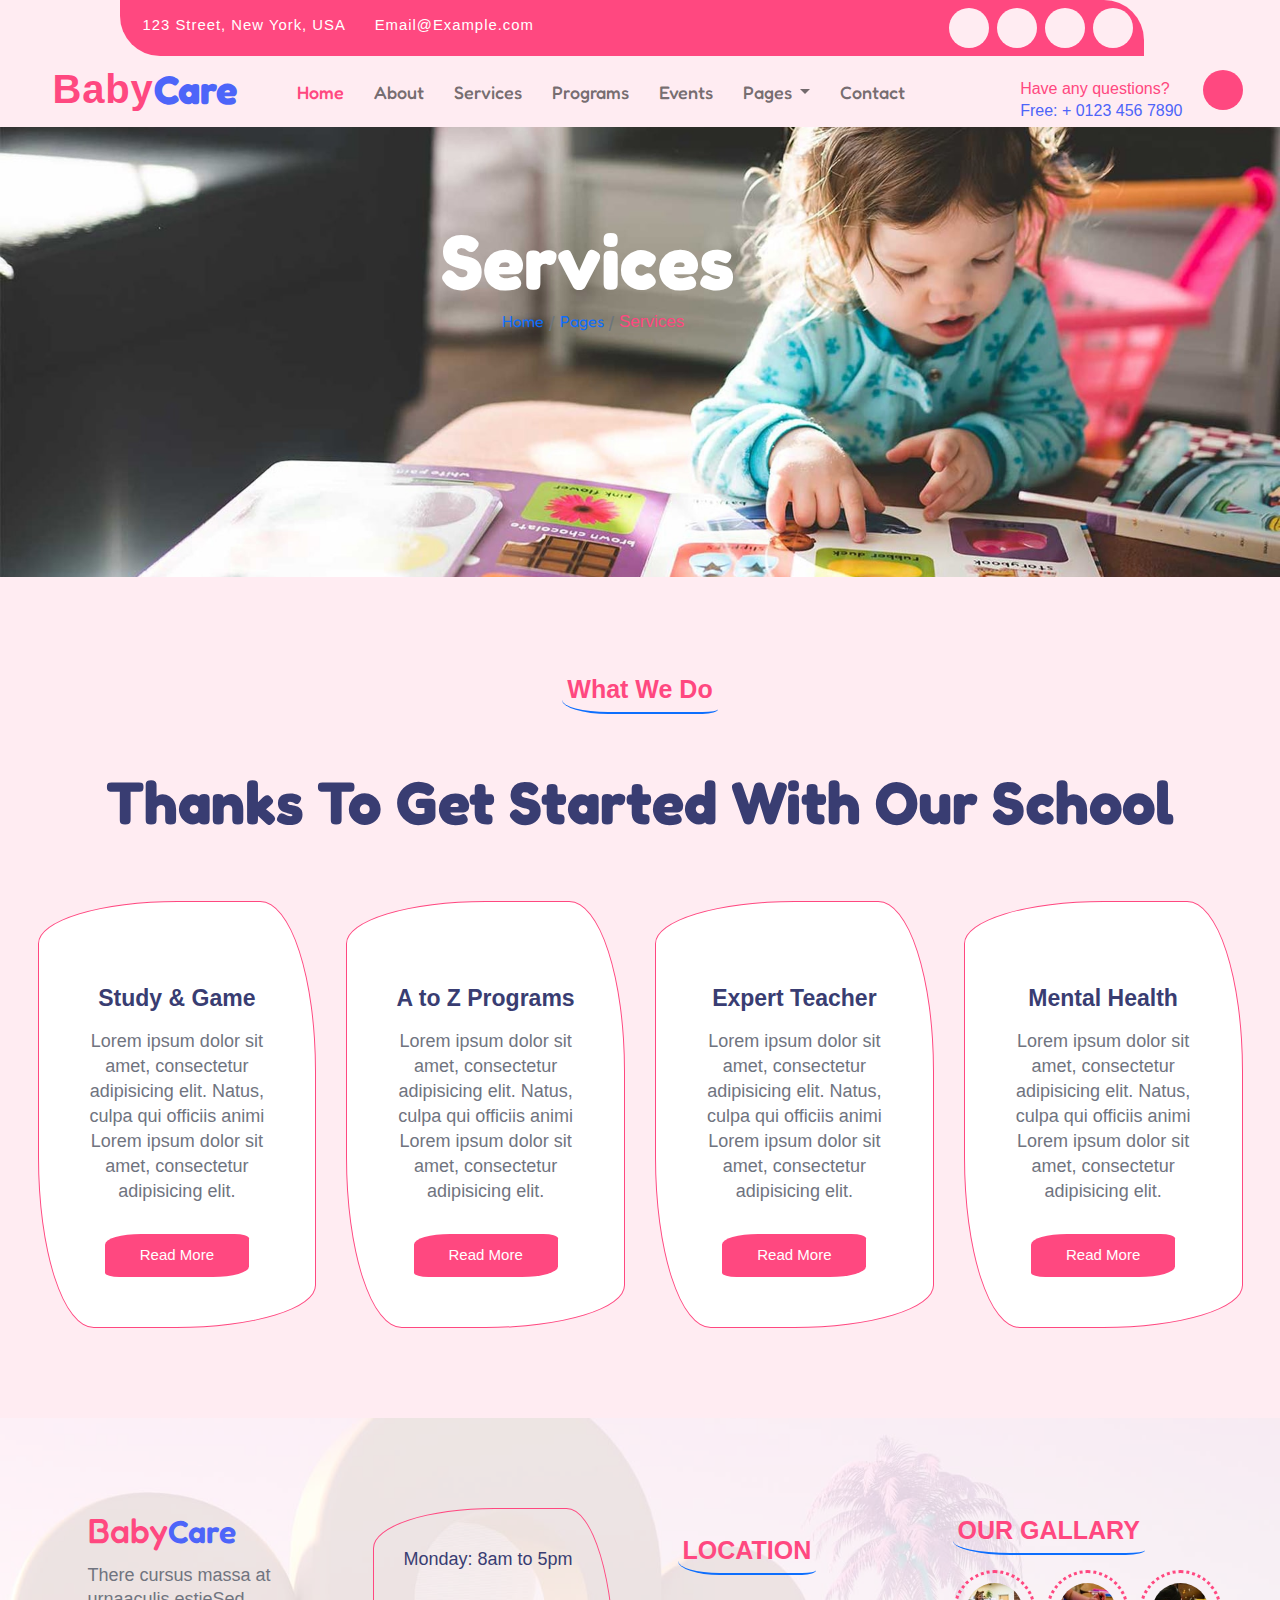
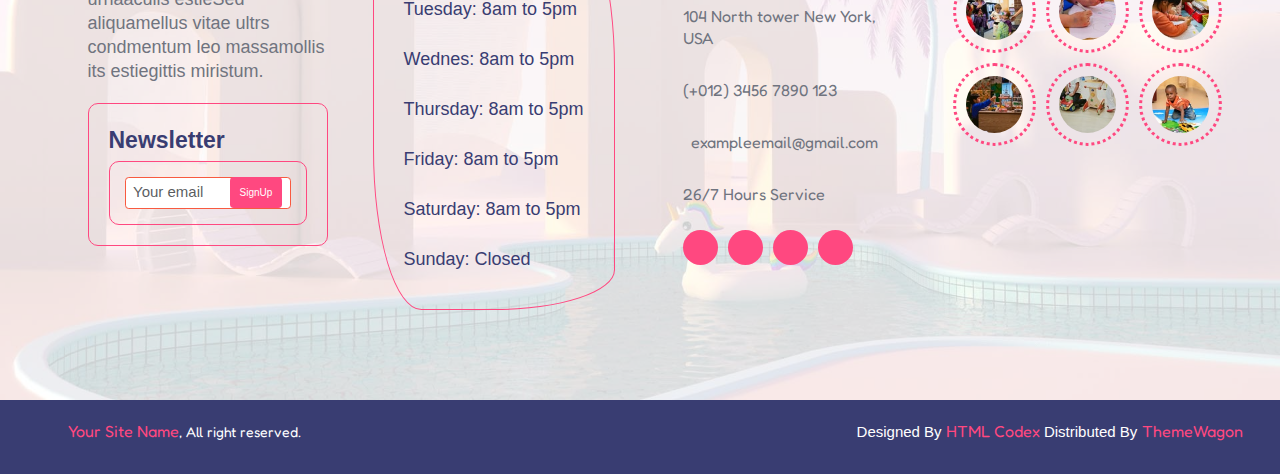
<file: services.html>
<!DOCTYPE html>
<html lang="en">
<head>
    <meta charset="UTF-8">
    <meta name="viewport" content="width=device-width, initial-scale=1.0">
    <link href="https://cdn.jsdelivr.net/npm/bootstrap@5.3.3/dist/css/bootstrap.min.css" rel="stylesheet" integrity="sha384-QWTKZyjpPEjISv5WaRU9OFeRpok6YctnYmDr5pNlyT2bRjXh0JMhjY6hW+ALEwIH" crossorigin="anonymous">
    <link rel="stylesheet" href="https://cdnjs.cloudflare.com/ajax/libs/font-awesome/6.5.2/css/all.min.css" integrity="sha512-SnH5WK+bZxgPHs44uWIX+LLJAJ9/2PkPKZ5QiAj6Ta86w+fsb2TkcmfRyVX3pBnMFcV7oQPJkl9QevSCWr3W6A==" crossorigin="anonymous" referrerpolicy="no-referrer" />
    <link rel="stylesheet" href="https://cdnjs.cloudflare.com/ajax/libs/animate.css/4.1.1/animate.min.css"/>
    <link href="https://fonts.googleapis.com/css2?family=Oswald:wght@300;400;500;600;700&display=swap" rel="stylesheet">
    <link rel="stylesheet" href="https://cdn.jsdelivr.net/npm/swiper@11/swiper-bundle.min.css" />

    <link rel="stylesheet" href="/assists/css/style.css">
    <link rel="stylesheet" href="/assists/css/responsive.css">

    <title>BabyCare-DayCare Website Template</title>
</head>
<body>

  <!--topbar-section-->
<div class="topbar-section">
  <div class="container">
    <div class="row">
      <div class="col-lg-6 col-md-6 col-sm-6 col-12">
        <div class="topbar-left text-center">
          <div class="left-content">
           <small><i class="fa-solid fa-location-dot"></i>123 Street, New York, USA</small>
           <small class="ms-4">
             <i class="fa-solid fa-envelope"></i>Email@Example.com</small>
          </div>
         </div>
      </div>
      <div class="col-lg-6 col-md-6 col-sm-6 col-12">
        <div class="topbar-right">
          <div class="right-content">
            <ul>
              <li><a href="#"><i class="fa-brands fa-twitter"></i></a></li>
              <li><a href="#"><i class="fa-brands fa-facebook-f"></i></a></li>
              <li><a href="#"><i class="fa-brands fa-youtube"></i></a></li>
              <li><a href="#"><i class="fa-brands fa-linkedin-in"></i></a></li>
            </ul>
          </div>
        </div>
      </div>
    </div>
  </div>
</div>


<!--navbar-section-->
<header class="header-section">
  <nav class="navbar navbar-expand-lg">
    <div class="container">
      <a class="navbar-brand" href="#">
        <h6>Baby</h6>
        <span>Care</span>
      </a>
      <button class="navbar-toggler" type="button" data-bs-toggle="collapse" data-bs-target="#navbarTogglerDemo01" aria-controls="navbarTogglerDemo01" aria-expanded="false" aria-label="Toggle navigation">
        <span class="navbar-toggler-icon"></span>
      </button>
      <div class="collapse navbar-collapse" id="navbarTogglerDemo01">
        <ul class="navbar-nav me-auto mb-2 mb-lg-0">
          <li class="nav-item">
            <a class="nav-link active" aria-current="page" href="index.html">Home</a>
          </li>
          <li class="nav-item">
            <a class="nav-link" href="about.html">About</a>
          </li>
          <li class="nav-item">
            <a class="nav-link" href="services.html">Services</a>
          </li>
          <li class="nav-item">
            <a class="nav-link" href="programs.html">Programs</a>
          </li>
          <li class="nav-item">
            <a class="nav-link" href="events.html">Events</a>
          </li>
          <li class="nav-item dropdown">
            <a class="nav-link dropdown-toggle" href="#" id="navbarScrollingDropdown" role="button" data-bs-toggle="dropdown" aria-expanded="false">
              Pages
            </a>
            <ul class="dropdown-menu" aria-labelledby="navbarScrollingDropdown">
              <li><a class="dropdown-item" href="#">Action</a></li>
              <li><a class="dropdown-item" href="#">Another action</a></li>
              <li><hr class="dropdown-divider"></li>
              <li><a class="dropdown-item" href="#">Something else here</a></li>
            </ul>
          </li>
          <li class="nav-item">
            <a class="nav-link" href="contact.html">Contact</a>
          </li>
        </ul>
        <div class="header-icons">
          <div class="phone-icons">
            <i class="fa-solid fa-phone"></i>
            <span><i class="fa-regular fa-comment-dots"></i></span>
          </div>
          <div class="header-text">
            <h6>Have any questions?</h6>
            <h6 class="phone">Free: + 0123 456 7890</h6>
          </div>
          <a class="search-icon" href="#"><i class="fa-solid fa-magnifying-glass"></i></a>
        </div>
      </div>
    </div>
  </nav>
</header>


<!--her0-section-->
<section class="aboutus-section">
  <div class="container">
    <div class="row">
      <div class="col-lg-7 col-md-12">
        <div class="aboutus-heading">
          <h1>Services</h1>
        </div>
        <div class="aboutus-list text-center">
            <ul>
            <li class="aboutus-item"><a href="#">Home</a></li>
            <li class="aboutus-item"><a href="#">Pages</a></li>
            <li class="aboutus-item active">Services</li>
            </ul>
        </div>
      </div>
    </div>
  </div>
</section>


<!--service-section-->
<section class="service-section">
  <div class="container">
    <div class="service-heading text-center">
      <h4 class=" mb-4 border-bottom border-primary border-2 d-inline-block p-2 title-border-radius">What We Do</h4>
      <h1>Thanks To Get Started With Our School</h1>
    </div>
    <div class="row g-5">
      <div class="col-xl-3 col-lg-6 col-md-6">
        <div class="service-content">
          <div class="service-icons">
            <i class="fas fa-gamepad fa-6x"></i>
          </div>
          <div class="service-text">
            <h5>Study &amp; Game</h5>
            <p>Lorem ipsum dolor sit amet, consectetur adipisicing elit. Natus, culpa qui officiis animi Lorem ipsum dolor sit amet, 
              consectetur adipisicing elit.</p>
          </div>
          <div class="service-btn">
            <a href="#" class="btn">Read More</a></div>
        </div>
      </div>
      <div class="col-xl-3 col-lg-6 col-md-6">
        <div class="service-content">
          <div class="service-icons">
            <i class="fas fa-sort-alpha-down fa-6x"></i>
          </div>
          <div class="service-text">
            <h5>A to Z Programs</h5>
            <p>Lorem ipsum dolor sit amet, consectetur adipisicing elit. Natus, culpa qui officiis animi Lorem ipsum dolor sit amet, 
              consectetur adipisicing elit.</p>
          </div>
          <div class="service-btn">
            <a href="#" class="btn">Read More</a></div>
        </div>
      </div>
      <div class="col-xl-3 col-lg-6 col-md-6">
        <div class="service-content">
          <div class="service-icons">
            <i class="fas fa-users fa-6x"></i>
          </div>
          <div class="service-text">
            <h5>Expert Teacher</h5>
            <p>Lorem ipsum dolor sit amet, consectetur adipisicing elit. Natus, culpa qui officiis animi Lorem ipsum dolor sit amet, 
              consectetur adipisicing elit.</p>
          </div>
          <div class="service-btn">
            <a href="#" class="btn">Read More</a></div>
        </div>
      </div>
      <div class="col-xl-3 col-lg-6 col-md-6">
        <div class="service-content">
          <div class="service-icons">
            <i class="fas fa-user-nurse fa-6x"></i>
          </div>
          <div class="service-text">
            <h5>Mental Health</h5>
            <p>Lorem ipsum dolor sit amet, consectetur adipisicing elit. Natus, culpa qui officiis animi Lorem ipsum dolor sit amet, 
              consectetur adipisicing elit.</p>
          </div>
          <div class="service-btn">
            <a href="#" class="btn">Read More</a></div>
        </div>
      </div>
    </div>
  </div>
</section>


<!--footer-section-->
<section class="footer-section">
    <div class="container">
      <div class="row">
        <div class="col-xl-3 col-lg-4 col-md-6">
          <div class="footer-item">
            <div class="footer-heading">
              <h2>Baby<span>Care</span></h2>
              <p class="mb-4">There cursus massa at urnaaculis estieSed aliquamellus vitae ultrs condmentum leo massamollis its estiegittis miristum.</p>
              <div class="newsletter-form">
                <h5>Newsletter</h5>
                <div class="form">
                    <input class="form-control" type="text" placeholder="Your email">
                    <button type="button" class="btn">SignUp</button>
                </div>
            </div>
            </div>
          </div>
          
        </div>
        <div class="col-xl-3 col-lg-4 col-md-6">
          <div class="footer-items">
            <div class="time-list">
                <p>Monday: 8am to 5pm</p>
                <p>Tuesday: 8am to 5pm</p>
                <p>Wednes: 8am to 5pm</p>
                <p>Thursday: 8am to 5pm</p>
                <p>Friday: 8am to 5pm</p>
                <p>Saturday: 8am to 5pm</p>
                <p class="mb-0">Sunday: Closed</p>
            </div>
        </div>
        </div>
        <div class="col-xl-3 col-lg-4 col-md-6">
          <div class="footer-location">
            <h4 class=" mb-4 border-bottom border-primary border-2 d-inline-block p-2 title-border-radius">LOCATION</h4>
            <div class="footer-address">
                <a href="" class="location"><i class="fa fa-map-marker-alt"></i> 104 North tower New York, USA</a>
                <a href="" class="phone"><i class="fa fa-solid fa-phone"></i> (+012) 3456 7890 123</a>
                <a href="" class="email"><i class="fas fa-envelope"></i> exampleemail@gmail.com</a>
                <a href="" class="time"><i class="fa fa-clock"></i> 26/7 Hours Service</a>
                <div class="footer-icon d-flex">
                    <a class="btn" href="#"><i class="fab fa-facebook-f"></i></a>
                    <a class="btn" href="#"><i class="fab fa-twitter"></i></a>
                    <a class="btn" href="#"><i class="fab fa-instagram"></i></a>
                    <a class="btn" href="#"><i class="fab fa-linkedin-in"></i></a>
                </div>
            </div>
        </div>
        </div>
        <div class="col-xl-3 col-lg-4 col-md-6">
          <div class="footer-images">
            <h4 class=" mb-4 border-bottom border-primary border-2 d-inline-block p-2 title-border-radius">OUR GALLARY</h4>
            <div class="row g-3">
                <div class="col-4">
                    <div class="footer-galary-img">
                        <img src="assists/images/galary-1.jpg">
                    </div>
               </div>
               <div class="col-4">
                    <div class="footer-galary-img">
                        <img src="assists/images/galary-2.jpg">
                    </div>
               </div>
                <div class="col-4">
                    <div class="footer-galary-img">
                        <img src="assists/images/galary-3.jpg">
                    </div>
               </div>
                <div class="col-4">
                    <div class="footer-galary-img">
                        <img src="assists/images/galary-4.jpg">
                    </div>
               </div>
                <div class="col-4">
                    <div class="footer-galary-img">
                        <img src="assists/images/galary-5.jpg">
                    </div>
               </div>
                <div class="col-4">
                    <div class="footer-galary-img">
                        <img src="assists/images/galary-6.jpg">
                    </div>
               </div>
            </div>
        </div>
        </div>
      </div>
    </div>
  </section>
  
  
  <!--copyright-area-->
  <div class="copyright-area">
      <div class="container">
          <div class="row">
              <div class="col-md-6">
                  <div class="copyright-info">
                    <span class="copyright-text"><a href="#"><i class="fas fa-copyright text-light"></i>Your Site Name</a>, All right reserved.</span>
                  </div>
              </div>
              <div class="col-md-6">
                 <div class="credit-area">
                  <p> Designed By <a class="credit" href="https://htmlcodex.com">HTML Codex</a> Distributed By <a clas="credit" href="https://themewagon.com">ThemeWagon</a></p>
                 </div>
          </div>
      </div>
    </div>
  </div>








</body>
</file>
<file: assists/css/style.css>
@import url('https://fonts.googleapis.com/css2?family=Montserrat+Alternates:ital,wght@0,100;0,200;0,300;0,400;0,500;0,600;0,700;0,800;0,900;1,100;1,200;1,300;1,400;1,500;1,600;1,700;1,800;1,900&display=swap');

@import url('https://fonts.googleapis.com/css2?family=Fredoka:wght@300..700&family=Montserrat+Alternates:ital,wght@0,100;0,200;0,300;0,400;0,500;0,600;0,700;0,800;0,900;1,100;1,200;1,300;1,400;1,500;1,600;1,700;1,800;1,900&display=swap');


* {
  margin: 0;
  padding: 0;
  -webkit-box-sizing: border-box;
  box-sizing: border-box;
  outline: none;
  list-style: none;
  border: none !important;
  scroll-behavior: smooth;
  text-decoration: none !important;
  transition: all 0.2s linear;
}

html {
  font-size: 62.5%;
  margin: 0 !important;
  overflow-x: hidden !important;
  scroll-behavior: smooth;
  transition: 0.3s ease-in-out !important;
}

body {
    margin: 0;
    font-family: "Montserrat", sans-serif;
    font-size: 1rem;
    font-weight: 400;
    line-height: 1.5;
    color: #70747f;
    background-color: #ffecf2;
    -webkit-text-size-adjust: 100%;
    -webkit-tap-highlight-color: rgb
}

section {
  padding: 90px 20px;
}
footer{
  padding: 90px 20px;
}

ul {
  margin-bottom: 0;
  padding-left: 0;
  text-align: center;
}
li{
  display: inline-block;
}
a{
  font-size: 16px;
  line-height: 22px;
  font-family: "Fredoka",sans-serif;
}
h1{
  font-size: 77px;
  line-height: 87px;
  color:  #ff4880;
  font-weight: 700;
  font-family: "Fredoka",sans-serif;

}
h2{
  font-size: 35px;
  line-height: 45px;
  color: #ff4880;
  font-weight: 500;
  font-family: "Fredoka",sans-serif;
}
h3{
  font-size: 30px;
  line-height: 42px;
  color: #ff4880;
  font-weight: 600;
  font-family: "Fredoka",sans-serif;

}
h4{
  font-size: 25px;
  line-height: 35px;
  color: #393d72;
  font-weight: 600;
  font-family: 'Montserrat', sans-serif;
}
h5{
  font-size: 23px;
  line-height: 32px;
  color: #393d72;
  font-weight: 700;
  font-family: 'Montserrat', sans-serif;
}
h6{
  font-size: 18px;
  line-height: 24px;
  color:  #393d72;
  font-weight: 600;
  font-family: 'Montserrat', sans-serif;

}
p{
  font-size: 18px;
  line-height: 24px;
  color: #393d72;
  font-weight: 400;
  font-family: "Montserrat",sans-serif;

}
span{
  font-size: 14px;
  line-height: 20px;
  color: #ff4880;
  font-weight: 400;
  font-family: "Fredoka",sans-serif;

}
.container {
  max-width: 1220px;
  width: 100%;
}





.topbar-section {
  background-color: #ff4880;
  width: 80%;
  display: flex;
  border-radius: 0px 40px;
  margin-left: 120px;
}
.left-content {
  color: #fff;
  font-size: 17px;
  letter-spacing: 1px;
  text-align: start;
  margin-top: 12px;
  margin-left: 5px;
}
.fa-location-dot{
  color: #4d65f9 !important;
  margin-right: 10px;
  font-size: 15px;
}
.fa-envelope{
  color: #4d65f9 !important;
  margin-right: 8px;
}
.right-content {
  font-weight: 300;
  letter-spacing: 2px;
  font-size: 17px;
}
.right-content ul {
  display: flex;
  align-items: right;
  justify-content: right;
}
.right-content ul li{
  padding: 8px 4px;
  font-size: 17px;
}
.right-content ul li a{
  color: #4d65f9 !important;
  width: 40px;
  height: 40px;
  background-color: #ffecf2;
  border-radius: 100%;
  display: flex;
  align-items: center;
  justify-content: center;
  transition: .2s ease-in-out;
}
.right-content ul li a:hover{
  background-color: #4d65f9 !important;
  color: #ff4880 !important;
  border: 1px solid #fff !important;
}






.header-section .navbar{
  background-color: #ffecf2 !important;
}
.navbar-brand{
  display: flex;
  align-items: center;
  padding: 10px 15px;
}
.navbar-brand h6{
  font-size: 40px;
  line-height: 36px;
  letter-spacing: 0.8px;
  font-weight: 800;
  font-family: 'Montserrat', sans-serif;
  color: #ff4880;
}
.navbar-brand span{
  font-size: 40px;
  font-weight: 700;
  line-height: 36px;
  color: #4d65f9;
  margin-bottom: 5px;
}
.navbar-toggler {
  position: absolute;
  background-color: #ff4880;
  color: #4d65f9;
  right: 15px;
}
.navbar-collapse {
  justify-content: center;
}
.navbar-nav .nav-item{
  padding: 0 10px;
}
.navbar-expand-lg .navbar-nav {
  flex-direction: row;
  justify-content: end;
  margin-left: 20px;
}
.navbar-nav .nav-item .nav-link{
  position: relative;
  line-height: 24px;
  color: rgba(0,0,0,.55);
  font-size: 18px;
  font-weight: 500;
  transition: .5s;
}
.navbar-nav .nav-item .nav-link:hover{
  color: #ff4880;
}
.navbar-nav .nav-item .nav-link.active{
  color: #ff4880;
}
.header-btn .common-btn{
  display: none;
}
.header-icons {
  display: flex;
}
.phone-icons {
  position: relative;
  color: #ff4880;
  font-size: 35px;
  margin-right: 25px !important;
  margin-top: 5px;
}
.phone-icons span {
  position: absolute;
  top: -1px;
  left: 18px;
  color: #4d65f9;
  font-size: 18px;
}
@keyframes shake {
  0% { transform: translate(1px, 1px) rotate(0deg); }
  10% { transform: translate(-1px, -2px) rotate(-1deg); }
  20% { transform: translate(-3px, 0px) rotate(1deg); }
  30% { transform: translate(3px, 2px) rotate(0deg); }
  40% { transform: translate(1px, -1px) rotate(1deg); }
  50% { transform: translate(-1px, 2px) rotate(-1deg); }
  60% { transform: translate(-3px, 1px) rotate(0deg); }
  70% { transform: translate(3px, 1px) rotate(-1deg); }
  80% { transform: translate(-1px, -1px) rotate(1deg); }
  90% { transform: translate(1px, 2px) rotate(0deg); }
  100% { transform: translate(1px, -2px) rotate(-1deg); }
}

.phone-icons {
  animation: shake 0.5s ease-in-out;
  animation-iteration-count: 3; /* Number of times it shakes */
  animation-delay: 0.5s; /* Adjust to control delay on load */
}

.header-text h6{
  font-weight: 200;
  color: #ff4880;
  margin-right: 20px;
  font-size: 16px;
  margin-top: 7px;
  margin-bottom: -9px;
}
.header-text .phone{
  color: #4d65f9;
}
.search-icon {
  color: #fff;
  font-weight: 700;
  background-color: #ff4880;
  width: 40px;
  height: 40px;
  display: flex;
  justify-content: center;
  align-items: center;
  border-radius: 100%;
  transition: 1s;
  cursor: pointer;
}
.search-icon:hover {
  background-color: #4d65f9;
  color: #fff;
}

.navbar-collapse {
  flex-basis: 100%;
  flex-grow: 1;
  align-items: center;
}
.dropdown-menu .dropdown-item {
  color: #fff;
  background-color: #ff4880 !important;
}








.hero-section {
  background-image: url(/assists/images/hero-img.jpg);
  background-size: cover;
  background-position: center;
  background-repeat: no-repeat;
  height: 100vh;
}
.hero-heading h1{
  color: #fff;
  padding: 30px;
}
.hero-heading h3{
  font-size: 40px;
  font-weight: 300;
    line-height: 42px;
    color: #ff4880;
    font-family: "Fredoka", sans-serif;
    margin-left: 30px;
}
.hero-button {
  margin-top: 30px;
}
.hero-button .start-btn{
  background-color: #ff4880;
  color: #fff;
  padding: 20px 55px;
  margin-left: 34px;
  border-radius: 25% 10%;
  line-height: 1.5;
}
.hero-button .more-btn{
  background-color: #ff4880;
  color: #fff;
  padding: 20px 55px;
  line-height: 1.5;
  border-radius: 25% 10%;
  margin-left: 20px;
}
.hero-button .start-btn:hover{
  background-color: #4d65f9;
  color: #ff4880;
  transition: 1s ease-in-out;
}
.hero-button .more-btn:hover{
  background-color: #4d65f9;
  color: #ff4880;
  transition: 1s ease-in-out;
}




/* Add these styles to your CSS file */
.fade-in {
  animation: fadeIn 0.8s ease forwards;
}

.fade-out {
  animation: fadeOut 0.8s ease forwards;
}

@keyframes fadeIn {
  from { opacity: 0; }
  to { opacity: 1; }
}

@keyframes fadeOut {
  from { opacity: 1; }
  to { opacity: 0; }
}













.about-section {
  position: relative;
  background-image: url('/assists/images/background.jpg');
  background-position: center center;
  background-repeat: no-repeat;
  background-size: cover;
  background-color: #ffecf2 !important;
}

.about-section::before {
  content: '';
  position: absolute;
  top: 0;
  left: 0;
  width: 100%;
  height: 100%;
  background: rgba(255, 255, 255, 0.8); 
  z-index: 1;
}

.about-section .container {
  position: relative;
  z-index: 2;
}

.title-border-radius {
  border-radius: 10% 30%;
  color: #ff4880;
}
.heading-top{
  text-align: center;
  padding-bottom: 50px;
}
.heading-top h4 {
  color: #ff4880;
}
.about-left .popup-box {
  position: relative;
  display: block;
  border-radius: 50% 20% / 10% 40%;
}
.about-left .popup-box::before{
  content: '';
  position: absolute;
  top: 0;
  left: 0;
  width: 100%;
  height: 100%;
  background-color: #0000007d;
  display: flex;
  z-index: 1;
}

.about-left .popup-box img{
  width: 100%;
}
.popup-icon{
  position: absolute;
  top: 50%;
  left: 50%;
  transform: translate(-50%, -50%);
  z-index: 99;
}
.popup-icon svg{
  font-size: 25px;
 color: #fff;
 background-color: #f85a40;
 padding: 12px 25px;
 border-radius: 10px;
}
.list-items li{
  display: flex;
  align-items: start;
  text-align: start;

}
.about-right h1{
  color: #393d72;
  font-size: 50px;
  line-height: 60px;
  margin-bottom: 10px;
}
.about-right {
  margin-left: 30px;
  margin-top: -36px;
}
.about-leftcontent {
  padding: 10px;
}
.about-right p {
  line-height: 30px;
  color: #393d72;
  font-weight: 200;
  font-family: "Montserrat",sans-serif;
}
.about-rightcontent {
  margin-top: 10px;
}
.about-leftcontent h6{
  padding: 8px;
}
.about-rightcontent h6 {
  padding: 8px;
}
.about-btn .btn {
  background-color: #ff4880;
  color: #fff;
  padding: 20px 55px;
  line-height: 1.5;
  border-radius: 25% 10%;
  margin-left: 20px;
  font-size: 15px;
  font-weight: 600;
}
.about-btn .btn:hover{
  background-color: #4d65f9;
  color: #ff4880;
  transition: 1s ease-in-out;
}
.aboutus-section {
  background-image: url(/assists/images/hero-img.jpg);
  background-size: cover;
  background-position: center;
  background-repeat: no-repeat;
  height: 50vh;
}
.aboutus-heading h1 {
  text-align: right;
  color: #fff;
  margin-left: 20px;
  
}
.aboutus-list ul {
  text-align: right;
  font-size: 17px;
  margin-right: 50px;
  color: #ff4880;
}
.aboutus-item .active{
  color: #fff !important;
}
.aboutus-item+.aboutus-item::before {
  float: left;
  padding-right: .5rem;
  font-size: 20px;
  color: #6c757d;
  content: var(--bs-breadcrumb-divider, "/") /* rtl: var(--bs-breadcrumb-divider, "/") */;
}








.service-heading h1{
  color: #393d72;
  font-weight: 800;
  font-size: 60px;
  padding: 30px;
  display: block;
}
.service-heading h4 {
  color: #ff4880;
}
.service-content {
  border: 1px solid #ff4880 !important;
  border-radius: 50% 20% / 10% 40%;
  background-color: #fff;
  padding: 40px;
  margin-top: 20px;
  transition: .5s;
}
.service-content:hover{
  background-color: #4d65f9;
  color: #fff !important;
  animation: 5s ease-in-out;
}
.service-icons {
  padding: 20px;
  text-align: center;
  font-size: 15px;
}
.service-icons .svg-inline--fa {
  color: #ff4880;







  .contact-section .container {
    background-color: #000;
  }
 .contact-section .address-content {
     border: 1px solid #ff4880 !important;
  }



}
.service-content:hover{
  background-color: #4d65f9;
}
.service-text{
  text-align: center;
}
.service-text p{
  color: #70747f;
  font-family: "Montserrat",sans-serif;
  padding: 10px;
  line-height: 25px;
}
.service-content:hover h5{
  color: #fff;
}
.service-content:hover p{
  color: #fff;
}
.service-btn {
  text-align: center;
  padding: 10px;
}
.service-btn .btn {
  background-color: #ff4880;
  color: #fff;
  padding: 10px 35px;
  font-size: 15px;
  border-radius: 25% 10%;
}







.program-content {
  background-color: #fff;
  border-top-left-radius: 50% 10%;
  border-top-right-radius: 20% 40%;
  border-bottom-left-radius: 10px;
  border-bottom-right-radius: 10px;
  margin-top: 40px;
}
.program-heading h1{
  color: #393d72;
  padding: 30px;
  display: block;
}
.program-heading h4{
  color: #ff4880;
}
.program-content .activity-img img {
  width: 100%;
  justify-content: center;
  height: auto;
  border-radius: 50% 20% / 10% 40%;
  overflow:  hidden !important;
  display: block;
  object-fit: cover; 
}
.program-item {
  display: flex;
}
.program-content {
  position: relative;
}
.img-price {
  position: absolute;
  top: 0;
  left: 50%;
  transform: translate(-50%, -50%);
  background-color: #ff4880;
  color: #fff;
  padding: 10px 30px;
  border-radius: 10px;
  font-size: 15px;
  z-index: 2;
}
.program-text h5{
  padding: 8px 20px;  
  margin-top: 10px;
  font-weight: 600;
  color: #393d72;
}
.program-text p {
  line-height: 30px;
  font-weight: 300;
  margin-bottom: 10px;
}
.program-item{
  padding: 10px 20px;
}
.item-img img {
  border-radius: 100%;
  width: 50px;
  height: 50px;
}
.item-text {
  margin-left: 20px;
}
.item-text h6 {
  color: #ff4880;
}
.item-text p {
  color: #393d72;
  font-size: 15px;
}
.program-footer {
  background-color: #ff4880;
  height: 25px;
  display: flex !important;
  justify-content: space-between;
}
.program-footer p {
  color: #fff;
  font-size: 15px;
  padding: 0px 8px;
}
.line {
  width: 100%;      
  height: 1px;       
  background-color: #ff4880; 
  margin: 15px 0;      
}
.program-button .btn {
  background-color: #ff4880;
  color: #fff;
  padding: 20px 55px;
  line-height: 1.5;
  border-radius: 25% 10%;
  margin-left: 20px;
  font-size: 15px;
  font-weight: 600;
  margin-top: 50px;
}
.program-button .btn:hover{
  background-color: #4d65f9;
  color: #fff !important;
  animation: 5s ease-in-out;
}

.activity-img{
  overflow: hidden;
}
.program-content:hover .activity-img img{
  transform: scale(1.2); 
}
.program-content:hover{
  box-shadow: rgba(14, 30, 37, 0.12) 0px 2px 4px 0px, rgba(14, 30, 37, 0.32) 0px 2px 16px 0px;}
  .rounded {
    border-radius: 10px !important;
}
.program-content:hover .item-img img{
  transform: scale(1.2); 
}
.program-content:hover .program-text h5{
  color: #ff4880;
}
.program-content:hover .program-text p{
  color: #ff4880;
}





.event-heading h4 {
  color: #ff4880 !important;
}
.event-heading h1 {
  color: #393d72;
  padding: 30px
}
.event-content {
  background-color: #ff4880;
  position: relative;
  border-radius: 10px;
  margin-top: 50px;
}
.event-img img{
  justify-content: center !important;
  border-radius: 50%;
  width: 100%;
  height: auto;
  overflow:  hidden !important;
  display: block;
  object-fit: cover; 
}
.event-text {
  background-color: #fff;
  padding: 10px 10px;
  border: 1px solid #ff4880 !important;
  border-top: 0 !important;
  border-bottom-left-radius: 10px;
  border-bottom-right-radius: 10px;
}
.event-footer {
  background-color: #4d65f9;
  height: 25px;
  display: flex !important;
  justify-content: space-between;
}
.event-footer p {
  color: #fff;
  font-size: 15px;
  padding: 0px 8px;
}
.event-footer .svg-inline--fa {
  color: #ff4880;
}
.img-date{
  position: absolute;
  top: 0;
  left: 50%;
  transform: translate(-50%, -50%);
  background-color: #4d65f9;
  color: #fff;
  padding: 10px 30px;
  border-radius: 10px;
  font-size: 15px;
  z-index: 2;
}
.event-text {
  padding: 25px;
}
.event-text p {
  font-family: "Montserrat", sans-serif;
  font-size: 18px;
  font-weight: 400;
  line-height: 1.8;
  color: #70747f;
}
.event-img{
  overflow: hidden;
}
.event-content:hover .event-img img{
  transform: scale(1.2); 
}
.event-content:hover{
  box-shadow: rgba(14, 30, 37, 0.12) 0px 2px 4px 0px, rgba(14, 30, 37, 0.32) 0px 2px 16px 0px;}
  .rounded {
    border-radius: 10px !important;
}
.program-content:hover .item-img img{
  transform: scale(1.2); 
}
.event-content:hover .event-text h5{
  color: #ff4880;
}
.event-content:hover .event-text p{
  color: #ff4880;
}







.blog-heading h1 {
  color: #393d72;
  padding: 30px;
}
.blog-heading h4 {
  color: #ff4880 !important;
}
.blog-section{
  background-color: #fff;
}
.blog-content {
  background-color:  #ffecf2;
  border-top-left-radius: 50% 10%;
  border-top-right-radius: 20% 40%;
  border-bottom-left-radius:20px;
  border-bottom-right-radius: 20px;
  margin-top: 30px;
}
.blog-img img {
  width: 100%;
  height: auto;
  border-radius: 50% 20% / 10% 40%;
}
.blog-text {
  display: flex;
  margin-top: 10px;
}
.blog-text p {
  font-size: 15px;
  padding: 0px 10px;
  margin-top: 10px;
}
.inner-img {
  display: flex;
  margin-left: 15px;
}
.inner-img img {
  border-radius: 100%;
  width: 50px;
  height: 50px;
  border-style: dotted !important;
  border-color: #ff4880 !important;
}
.img-text {
  margin-left: 15px;
}
.img-text h6{
  color: #ff4880;
}
.blog-text-inner h4 {
  color: #393d72;
  padding: 5px 18px;
}
.blog-text-inner p {
  color: #393d72;
  padding: 18px;
  margin-bottom: 10px;
}
.blog-button .btn {
  background-color: #ff4880;
  color: #fff;
  border-radius: 25% 10%;
  font-size: 15px;
  font-weight: 600;
  padding: 12px 30px; 
  margin-bottom: 20px;
}
.blog-button .btn:hover{
  background-color: #4d65f9;
  color: #fff;
}
.blog-img{
  overflow: hidden;
}
.blog-content:hover .blog-img img{
  transform: scale(1.2); 
}
.blog-content:hover{
  box-shadow: rgba(14, 30, 37, 0.12) 0px 2px 4px 0px, rgba(14, 30, 37, 0.32) 0px 2px 16px 0px;}
  .rounded {
    border-radius: 10px !important;
}
.blog-content:hover .inner-img img{
  transform: scale(1.2); 
}
.blog-content:hover .blog-text h5{
  color: #ff4880;
}
.blog-content:hover .blog-text p{
  color: #ff4880;
}








.team-heading h1{
  color: #393d72;
  display: flex;
  flex-direction: column !important;
}
.team-heading h4 {
  color: #ff4880;
}
.team-icons ul li{
  padding: 8px 4px;
  font-size: 17px;
}
.team-info {
  position: relative;
  border: 1px solid #ff4880 !important;
  border-radius: 50% 20% / 10% 40%;
  overflow: hidden !important;
  margin-top: 50px;
}
.team-img img {
  width: 100%;
  display: block;
}
.team-icons {
  position: absolute;
  top: 60%;
  left: 50%;
  transform: translate(-50%, -50%);
  opacity: 0;
  transition: opacity 0.3s ease;
}
.team-info:hover .team-icons {
  opacity: 1;
}
.team-icons ul li a {
  color: #fff;
  font-size: 1.5rem;
  width: 50px;
  height: 50px;
  background-color: #ff4880;
  border-radius: 100%;
  display: flex;
  align-items: center;
  justify-content: center;
  transition: .2s ease-in-out;
}
.team-icons ul {
  display: flex;
  gap: 10px;
  padding: 0;
  margin: 0;
}
.team-text h4 {
  color: #ff4880 !important;
}
.team-text:hover{
  background-color: #ff4880;
}
.team-info:hover .team-text h4{
  color: #fff !important;
}
.team-info:hover .team-text p{
  color: #fff !important;
}








.swiper-wrapper {
  width: 20% !important;
}
.section-heading {
  padding: 30px;
  text-align: center;
}
.section-heading h1 {
  color: #393d72;
  padding: 20px;
}
.section-heading h4{
  color: #ff4880;
}
.author-info {
  display: flex;
  height: 20%;
}
.author-img img{
  width: 70%;
  height: auto;
  border-radius: 100%;
  border-style: dotted !important;
  border-color: #ff4880 !important;
  margin-top: 20px;
  margin-left: 10px;
}
.swiper-slide{
  border: 1px solid #ff4880 !important;
  border-radius: 50% 20% / 10% 40%;
  padding: 30px 10px;
}
.author-text h4{
  line-height: 50px;
}
.testimonial-text p {
   padding: 10px 40px;
}
.author-info .fa-quote-right {
  position: absolute;
  top: 15px;
  right: 45px;
  color: #ff4880;
  font-size: 50px;
}
.swiper-pagination {
  position: absolute;
  margin-top: 70px;
  text-align: center;
  transition: .3s opacity;
  transform: translate3d(0, 0, 0);
  color: #ff4880 !important;
}
.author-text h5{
  margin-left: 10px;
}
.author-text p{
  margin-left: 10px;
  color: #70747f;
  font-family: "Montserrat",sans-serif;
}
.review-stars {
  padding: 10px;
  margin-right: 15px;
}
.testimonial-text p {
  color: #70747f;
}




.contact-heading h1 {
  padding: 10px;
  color: #393d72;
  font-family: "Fredoka", sans-serif;
  font-weight: 700;
  font-size: 40px;
}
.contact-heading h4 {
  color: #ff4880;
}
.contact-heading p {
  padding: 10px 230px;
  color: #70747f;
  font-weight: 100;
  margin-bottom: 10px;
}
.contact-heading a{
  color: #ff4880;
}
.contact-item {
  display: flex;
  background-color: #fff;
  border: 1px solid #ff4880 !important;
  border-radius: 10px;
  width: 70%;
  height: auto;
  padding: 25px 0px;
  margin-right: 20px;
}
.contact-icon {
  color: #ff4880;
  font-size: 30px;
  margin-left: 20px;
}
.contact-text p{
  font-size: 18px;
  color: #70747f;
  font-family: 'Montserrat', sans-serif;
  margin-left: 20px;
}
.contact-text h4{
  font-size: 25px;
  color: #393d72;
  font-weight: 600;
  font-family: 'Montserrat', sans-serif;
  margin-left: 20px;
}
.form-control {
  font-size: 25px;
  border: 1px solid #f85a40 !important;
}
.input-form {
  border: 1px solid #ff4880 !important;
}
.contact-form .btn {
  background-color: #ff4880;
  color: #000;
}
.map-area {
  border: 1px solid #ff4880 !important;
  height: 100%;
  border-radius: 10px;
}













.footer-item{
  margin-left: 50px;
}
.footer-heading span {
  color: #4d65f9;
  font-size: 32px;
  font-weight: 600;
}
.footer-heading p {
  color: #70747f;
  font-weight: 300;
  margin-top: 10px
}
.newsletter-form {
  border: 1px solid #ff4880 !important;
  border-radius: 10px;
  padding: 20px;
  margin-top: 20px;
}

.newsletter-form .form {
  position: relative;
  border: 1px solid #ff4880 !important;
  padding: 15px;
  border-radius: 10px;
}
.form-control {
  font-size: 15px;
}
.newsletter-form button {
  position: absolute;
  top: 15px;
  left: 120px;
  background-color: #ff4880;
  color: #fff;
  padding: 8px 10px;
}


.footer-items {
  display: flex;
  flex-direction: column;
  align-items: start;
}
.footer-items .time-list {
  display: flex;
  flex-direction: column;
  border: 1px solid #ff4880 !important;
  border-radius: 50% 20% / 10% 40%;
  padding: 30px;
  margin-left: 30px;
}
.footer-items .time-list p{
  line-height: 40px;
}
.footer-location .footer-address {
  display: flex;
  flex-direction: column;
}
.footer-location{
  padding: 20px;
}
.footer-location h4 {
  margin-left: 10px;
  color: #ff4880;
}
.footer-location .footer-address a{
  padding: 15px;
  color: #70747f;
}
.footer-icon {
  margin-left: 10px;
  margin-top: 10px;
}
.footer-address .svg-inline--fa {
  color: #ff4880 !important;
}
.footer-icon .btn{
  color: #fff !important;
  width: 35px;
  height: 35px;
  background-color: #ff4880;
  border-radius: 100%;
  display: flex;
  align-items: center;
  justify-content: center;
  transition: 2s;
  margin: 0 5px;
  font-size: 15px;
}
.footer-icon .btn:hover {
  background-color: #4d65f9;
  color: #fff;
}
.footer-icon .svg-inline--fa{
  color: #fff !important;
}
.footer-galary-img img {
  border-radius: 100%;
  max-width: 100%;
  height: auto;
  padding: 10px;
  border-style: dotted !important;
  border-color: #ff4880 !important;
  overflow: hidden;
}
.footer-galary-img img:hover {
  transform: scale(1.2); 
}
.footer-images {
  margin-right: 20px;
}



.copyright-area {
  background-color: #393d72;
  padding: 20px;
}
.copyright-info a {
  color: #ff4880;
  margin-left: 10px;
}
.copyright-info span {
  color: #fff;
}
.credit-area a {
  color: #ff4880;
}
.credit-area p{
  color: #fff;
  font-size: 15px;
}
.copyright-info {
  margin-left: 20px;
}
.credit-area {
  text-align: end;
}
.footer-section {
  position: relative;
  background-image: url('/assists/images/background.jpg');
  background-position: center center;
  background-repeat: no-repeat;
  background-size: cover;
  background-color: #ffecf2 !important;
  z-index: 0; 
}

.footer-section::before {
  content: '';
  position: absolute;
  top: 0;
  left: 0;
  width: 100%;
  height: 100%;
  background: rgba(255, 255, 255, 0.8); 
  z-index: 1; 
}

.footer-section * {
  position: relative;
  z-index: 2; 
}
</file>
<file: assists/css/responsive.css>
@media (max-width:1024px) {
    section {
        padding: 70px 20px;
      }
      footer{
        padding: 70px 20px;
      }
      
      a{
        font-size: 15px;
      }
      h1{
        font-size: 65px;
        line-height: 72px;
      
      }
      h2{
        font-size: 30px;
        line-height: 38px;
        color: #000;

      }
      h3{
        font-size: 28px;
        line-height: 35px;
      
      }
      h4{
        font-size: 22px;
        line-height: 28px;

      }
      h5{
        font-size: 23px;
        line-height: 32px;
        color: #000;
        font-weight: 700;
        font-family: "Oswald", sans-serif;
      }
      h6{
        font-size: 16px;
        line-height: 20px;
      
      }
      p{
        font-size: 16px;
        line-height: 22px;
      
      }
      span{
        font-size: 14px;
        line-height: 20px;
      
      }
     .topbar-left .left-content{
        display: flex !important;
        font-size: 10px;
      }
      .navbar-expand-lg {
        flex-wrap: nowrap;
        justify-content: flex-start;
    }
}

@media (max-width: 991px) {
    section {
        padding: 70px 20px;
      }
      footer{
        padding: 70px 20px;
      }
      
      a{
        font-size: 15px;
      }
      h1{
        font-size: 65px;
        line-height: 72px;
      
      }

      h2{
        font-size: 30px;
        line-height: 38px;
        color: #000;

      }
      h3{
        font-size: 28px;
        line-height: 35px;
      
      }
      h4{
        font-size: 22px;
        line-height: 28px;

      }
      h5{
        font-size: 23px;
        line-height: 32px;
        color: #000;
        font-weight: 700;
        font-family: "Oswald", sans-serif;
      }
      h6{
        font-size: 16px;
        line-height: 20px;
      
      }
      p{
        font-size: 16px;
        line-height: 22px;
      
      }
      span{
        font-size: 14px;
        line-height: 20px;
      
      }
      .topbar-section {
        display: none;
      }
      .navbar-expand-lg {
        flex-wrap: nowrap;
        justify-content: flex-start;
    }
    .header-section .container {
      --bs-gutter-x: 0;
    }
    .navbar{
      padding: 0;
    }
    .navbar-collapse {
      flex-basis: 100%;
      flex-grow: 1;
      align-items: center;
      text-align: start;
      width: 100%;
      position: absolute;
      top: 100%;
      left: 0;
      background: #fff;
  }
  .navbar-expand-lg .navbar-nav {
    flex-direction: column;
    text-align: left;
}
.header-icons {
  display: flex;
  margin-left: 30px;
}
    
    .about-section .about-right h1 {
      text-align: center;
      font-size: 25px;
      margin-top: 60px;
    }
      
}

@media (max-width: 767px) {
    section {
        padding: 60px 15px;
      }
      footer{
        padding: 60px 15px;
      }
      
      a{
        font-size: 14px;
        line-height: 20px;
      }
      h1{
        font-size: 48px;
        line-height: 54px;
      
      }
      h2{
        font-size: 28px;
        line-height: 36px;

      }

      h4{
        font-size: 22px;
        line-height: 28px;

      }
      h5{
        font-size: 20px;
        line-height: 28px;
      }
      h6{
        font-size: 16px;
        line-height: 20px;
      
      }
      p{
        font-size: 14px;
        line-height: 18px;
      
      }
      span{
        font-size: 14px;
        line-height: 20px;
      }
      .hero-section .hero-button a {
        padding: 8px 15px;
        font-size: 14px;
        margin-right: 5px;
      }
      .hero-section .hero-heading h1 {
        font-size: 36px;
      }
      .hero-section .hero-heading h3 {
        font-size: 20px;
      }
      .footer-section {
        padding: 70px 15px;
      }
      .footer-items {
        padding: 30px;
      }
      .footer-items .time-list {
        margin-top: 20px;
        text-align: center !important;
        justify-content: center !important;
        padding: 50px;
        font-size: 50px;
      }
      .footer-items .time-list p{
        font-size: 20px;
        padding: 0px 30px;
        line-height: 40px;
      }
      .footer-images {
        margin-left: 20px;
        padding: 20px;
      }
      .copyright-area {
        display: flex;
        flex-direction: column !important;
        text-align: center !important;
        justify-content: center !important;
        margin-right: 10px;
      }
      .copyright-area .credit-area p {
        text-align: center;
      }
      
}
@media(max-width:576px) {

  .hero-section .hero-button {
    display: flex !important;
    padding: 15px 0px;
  }
  .hero-section .hero-button a {
    width: 30%;
    height: 30%;
  }
  .hero-section .hero-heading h1 {
    font-size: 28px;
    line-height: 1.1;
  }
  .hero-section .hero-heading h3 {
    font-size: 18px;
  }
 
}
@media (max-width:330px){
   
}
</file>
